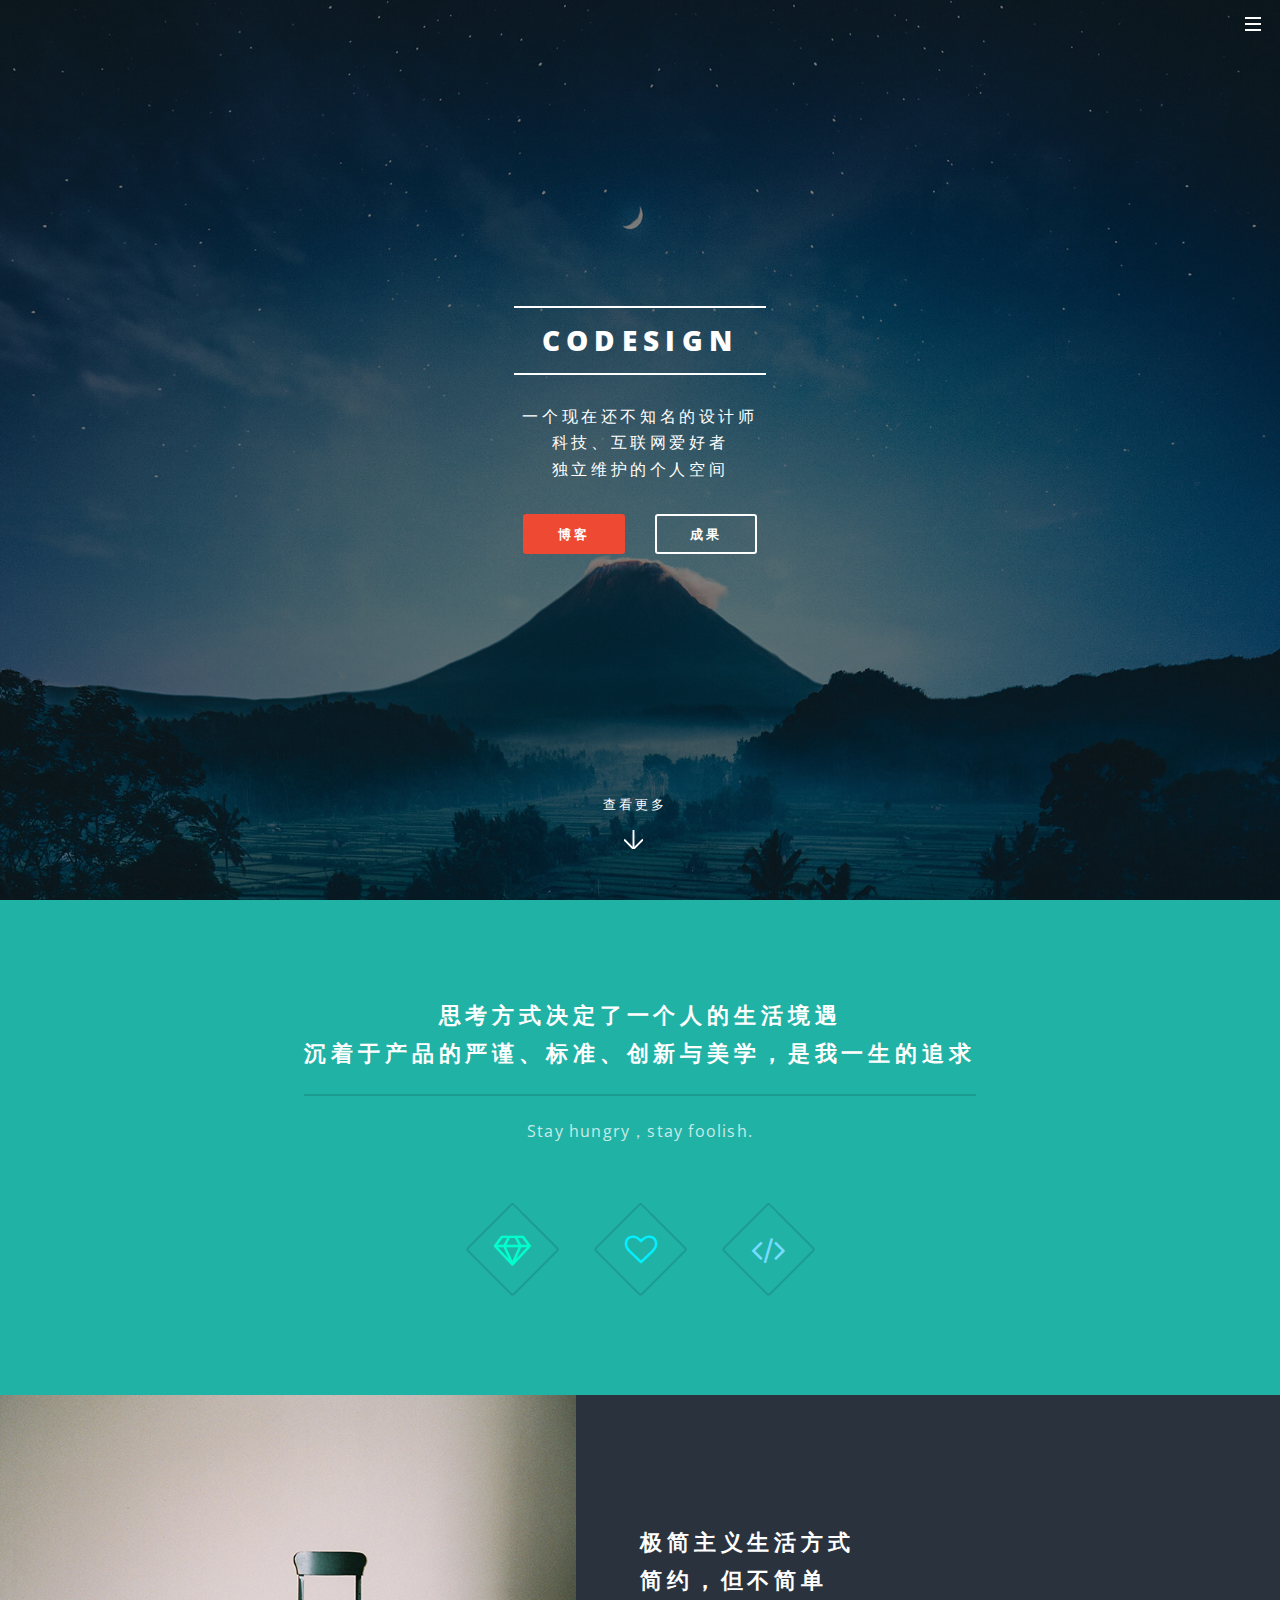
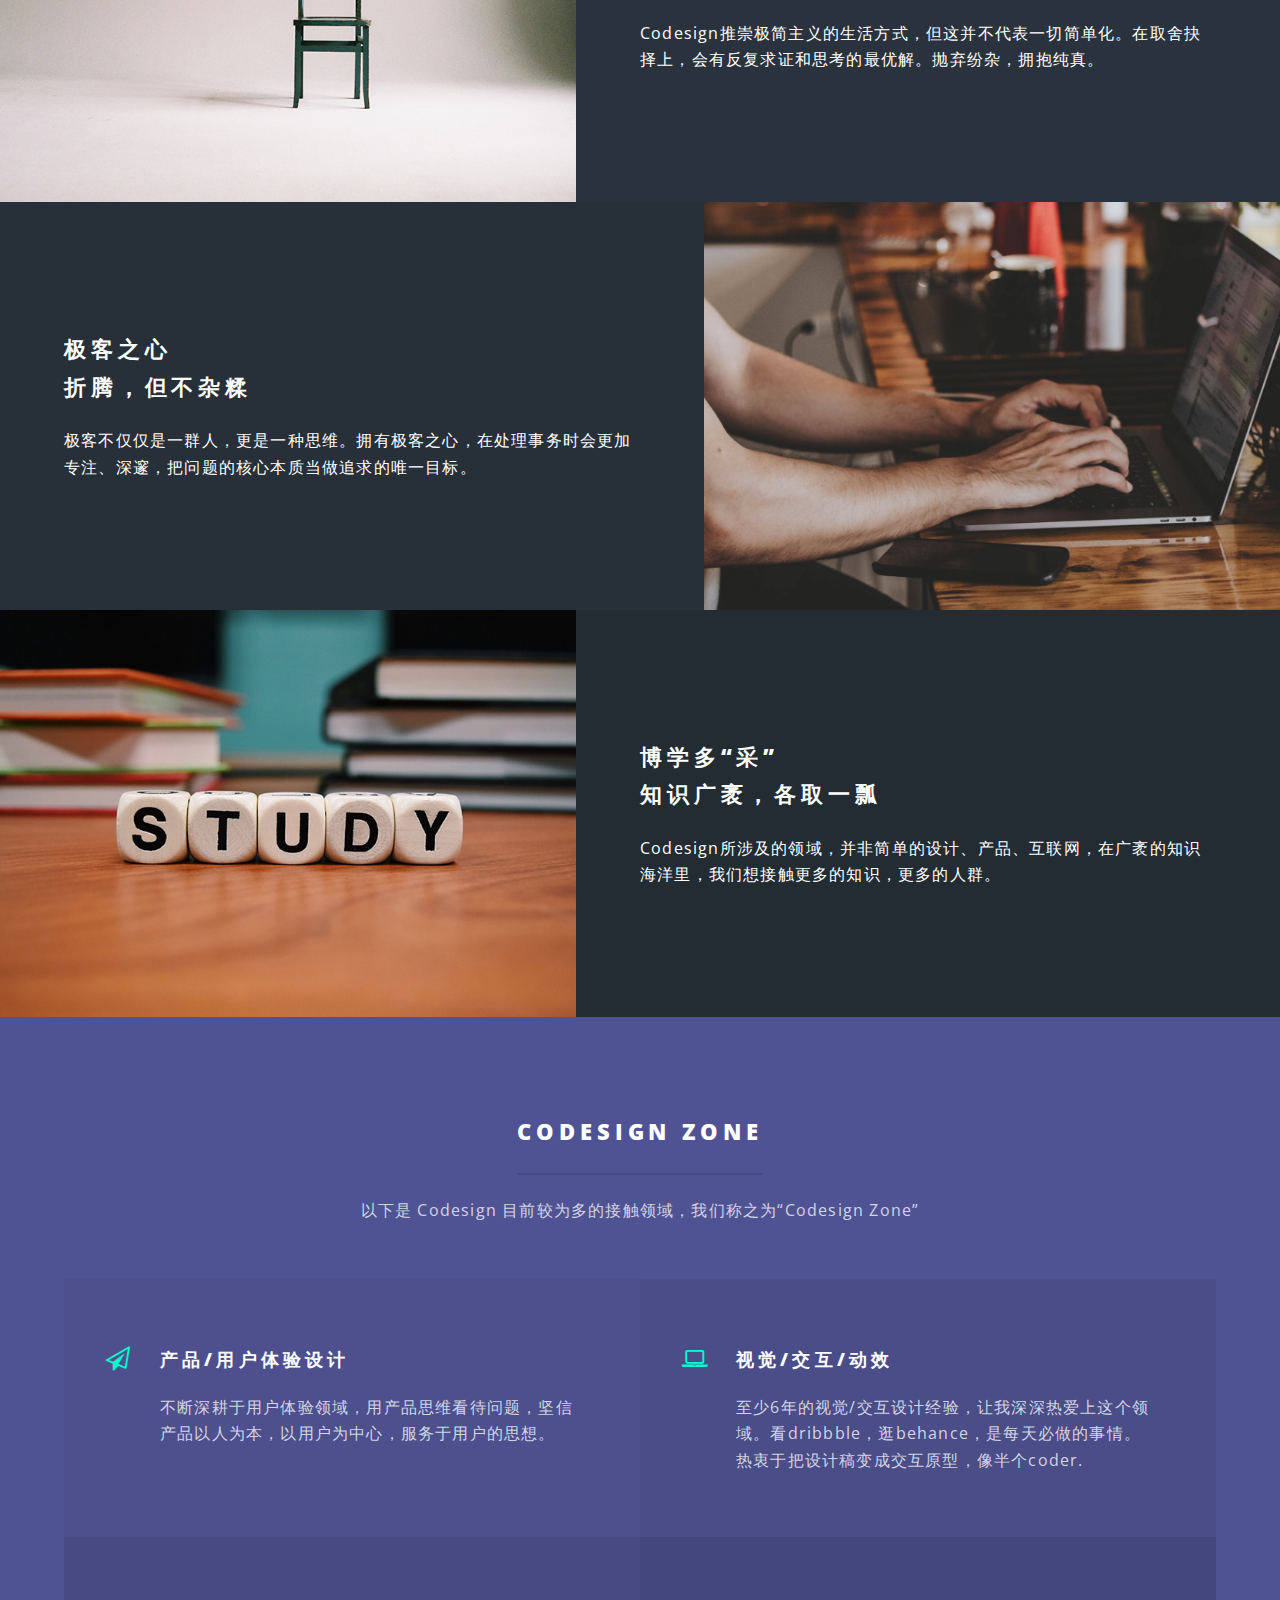
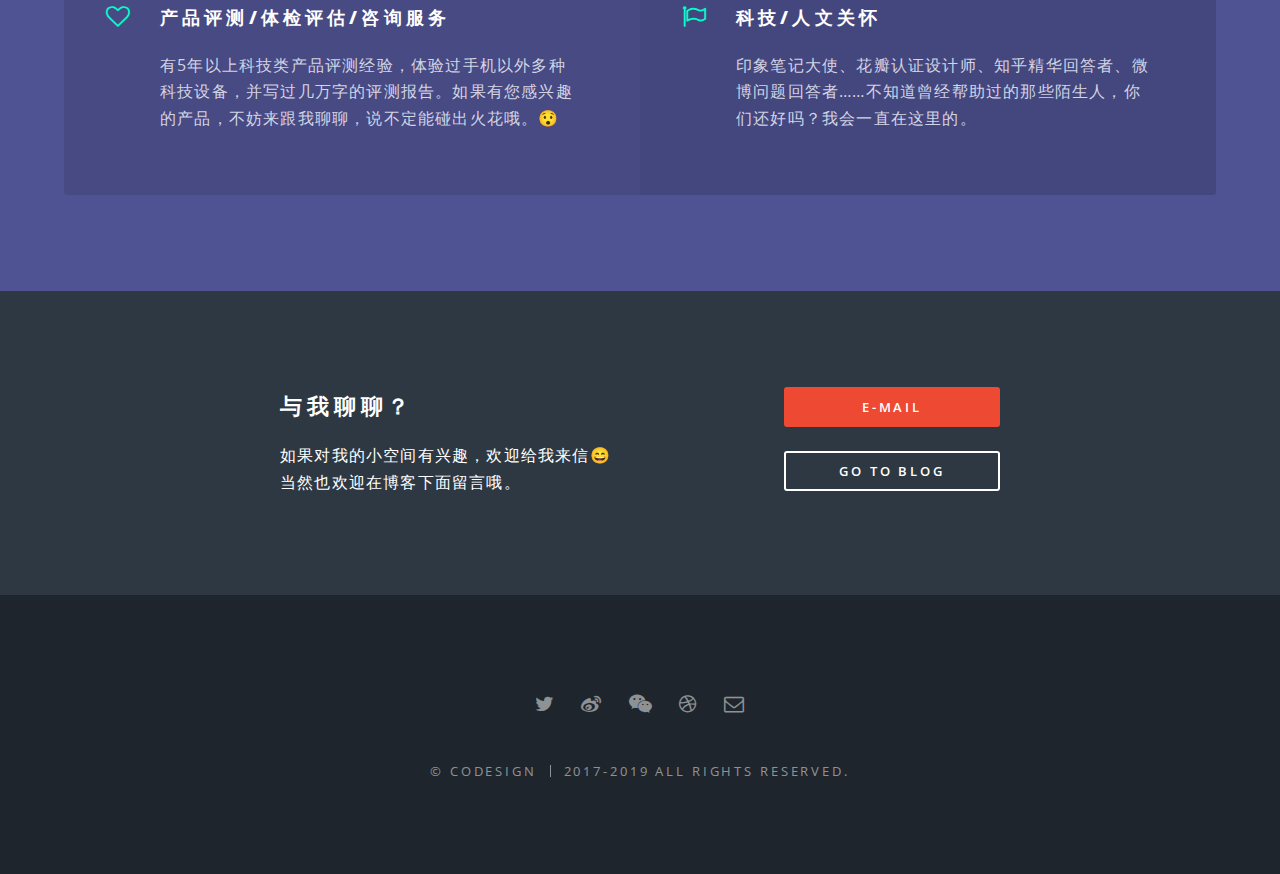
<file: index.html>
<!DOCTYPE HTML>

<html>
	<head>
		<title>Codesign Studio</title>
		<meta charset="utf-8" />
		<meta name="viewport" content="width=device-width, initial-scale=1" />
		<!--[if lte IE 8]><script src="assets/js/ie/html5shiv.js"></script><![endif]-->
		<link rel="stylesheet" href="assets/css/main.css" />
		<!--[if lte IE 8]><link rel="stylesheet" href="assets/css/ie8.css" /><![endif]-->
		<!--[if lte IE 9]><link rel="stylesheet" href="assets/css/ie9.css" /><![endif]-->
	</head>
	<body class="landing">

		<!-- Page Wrapper -->
			<div id="page-wrapper">

				<!-- Header -->
					<header id="header" class="alt">
						<h1><a href="index.html">codesign</a></h1>
						<nav id="nav">
							<ul>
								<li class="special">
									<a href="#menu" class="menuToggle"><span></span></a>
									<div id="menu">
										<ul>
											<li><a href="index.html">主页</a></li>
											<li><a href="https://blog.codesign.top">博客</a></li>
											<li><a href="#">成果</a></li>
											<li><a href="#">联系</a></li>
											<li><a href="#">Twitter</a></li>
										</ul>
									</div>
								</li>
							</ul>
						</nav>
					</header>

				<!-- Banner -->
					<section id="banner">
						<div class="inner">
							<h2>codesign</h2>
							<p>一个现在还不知名的设计师<br />
							科技、互联网爱好者<br />
							独立维护的个人空间</p>
							<ul class="actions">
								<li><a href="#" class="button special">博客</a></li>
								<li><a href="#" class="button">成果</a></li>
							</ul>
						</div>
						<a href="#one" class="more scrolly">查看更多</a>
					</section>

				<!-- One -->
					<section id="one" class="wrapper style1 special">
						<div class="inner">
							<header class="major">
								<h2>思考方式决定了一个人的生活境遇<br />
								沉着于产品的严谨、标准、创新与美学，是我一生的追求</h2>
								<p>Stay hungry，stay foolish.</p>
							</header>
							<ul class="icons major">
								<li><span class="icon fa-diamond major style1"><span class="label"></span></span></li>
								<li><span class="icon fa-heart-o major style2"><span class="label"></span></span></li>
								<li><span class="icon fa-code major style3"><span class="label"></span></span></li>
							</ul>
						</div>
					</section>

				<!-- Two -->
					<section id="two" class="wrapper alt style2">
						<section class="spotlight">
							<div class="image"><img src="images/pic01.jpg" alt="" /></div><div class="content">
								<h2>极简主义生活方式<br />
								简约，但不简单</h2>
								<p>Codesign推崇极简主义的生活方式，但这并不代表一切简单化。在取舍抉择上，会有反复求证和思考的最优解。抛弃纷杂，拥抱纯真。</p>
							</div>
						</section>
						<section class="spotlight">
							<div class="image"><img src="images/pic02.jpg" alt="" /></div><div class="content">
								<h2>极客之心<br />
								折腾，但不杂糅</h2>
								<p>极客不仅仅是一群人，更是一种思维。拥有极客之心，在处理事务时会更加专注、深邃，把问题的核心本质当做追求的唯一目标。</p>
							</div>
						</section>
						<section class="spotlight">
							<div class="image"><img src="images/pic03.jpg" alt="" /></div><div class="content">
								<h2>博学多“采”<br />
								知识广袤，各取一瓢</h2>
								<p>Codesign所涉及的领域，并非简单的设计、产品、互联网，在广袤的知识海洋里，我们想接触更多的知识，更多的人群。</p>
							</div>
						</section>
					</section>

				<!-- Three -->
					<section id="three" class="wrapper style3 special">
						<div class="inner">
							<header class="major">
								<h2>Codesign Zone</h2>
								<p>以下是 Codesign 目前较为多的接触领域，我们称之为“Codesign Zone”</p>
							</header>
							<ul class="features">
								<li class="icon fa-paper-plane-o">
									<h3>产品/用户体验设计</h3>
									<p>不断深耕于用户体验领域，用产品思维看待问题，坚信产品以人为本，以用户为中心，服务于用户的思想。</p>
								</li>
								<li class="icon fa-laptop">
									<h3>视觉/交互/动效</h3>
									<p>至少6年的视觉/交互设计经验，让我深深热爱上这个领域。看dribbble，逛behance，是每天必做的事情。热衷于把设计稿变成交互原型，像半个coder.</p>
								</li>
								<!-- <li class="icon fa-code">
									<h3>前端开发框架</h3>
									<p>正在学习中...</p>
								</li>
								<li class="icon fa-headphones">
									<h3>Python快速脚本</h3>
									<p>正在学习中...</p>
								</li> -->
								<li class="icon fa-heart-o">
									<h3>产品评测/体检评估/咨询服务</h3>
									<p>有5年以上科技类产品评测经验，体验过手机以外多种科技设备，并写过几万字的评测报告。如果有您感兴趣的产品，不妨来跟我聊聊，说不定能碰出火花哦。😯</p>
								</li>
								<li class="icon fa-flag-o">
									<h3>科技/人文关怀</h3>
									<p>印象笔记大使、花瓣认证设计师、知乎精华回答者、微博问题回答者……不知道曾经帮助过的那些陌生人，你们还好吗？我会一直在这里的。</p>
								</li>
							</ul>
						</div>
					</section>

				<!-- CTA -->
					<section id="cta" class="wrapper style4">
						<div class="inner">
							<header>
								<h2>与我聊聊？</h2>
								<p>如果对我的小空间有兴趣，欢迎给我来信😄<br/>
								当然也欢迎在博客下面留言哦。</p>
							</header>
							<ul class="actions vertical">
								<li><a href="mailto:liuz1226@163.com" class="button fit special">E-mail</a></li>
								<li><a href="https://blog.codesign.top" class="button fit">Go to blog</a></li>
							</ul>
						</div>
					</section>

				<!-- Footer -->
					<footer id="footer">
						<ul class="icons">
							<li><a href="https://twitter.com/liuz1226" class="icon fa-twitter"><span class="label">Twitter</span></a></li>
							<li><a href="#" class="icon fa-weibo"><span class="label">微博</span></a></li>
							<li><a href="#" class="icon fa-weixin"><span class="label">微信</span></a></li>
							<li><a href="#" class="icon fa-dribbble"><span class="label">Dribbble</span></a></li>
							<li><a href="mailto:liuz1226@163.com" class="icon fa-envelope-o"><span class="label">Email</span></a></li>
						</ul>
						<ul class="copyright">
							<li>&copy; CODESIGN</li><li>2017-2019 All rights reserved.</li>
						</ul>
					</footer>

			</div>

		<!-- Scripts -->
			<script src="assets/js/jquery.min.js"></script>
			<script src="assets/js/jquery.scrollex.min.js"></script>
			<script src="assets/js/jquery.scrolly.min.js"></script>
			<script src="assets/js/skel.min.js"></script>
			<script src="assets/js/util.js"></script>
			<!--[if lte IE 8]><script src="assets/js/ie/respond.min.js"></script><![endif]-->
			<script src="assets/js/main.js"></script>

	</body>
</html>
</file>
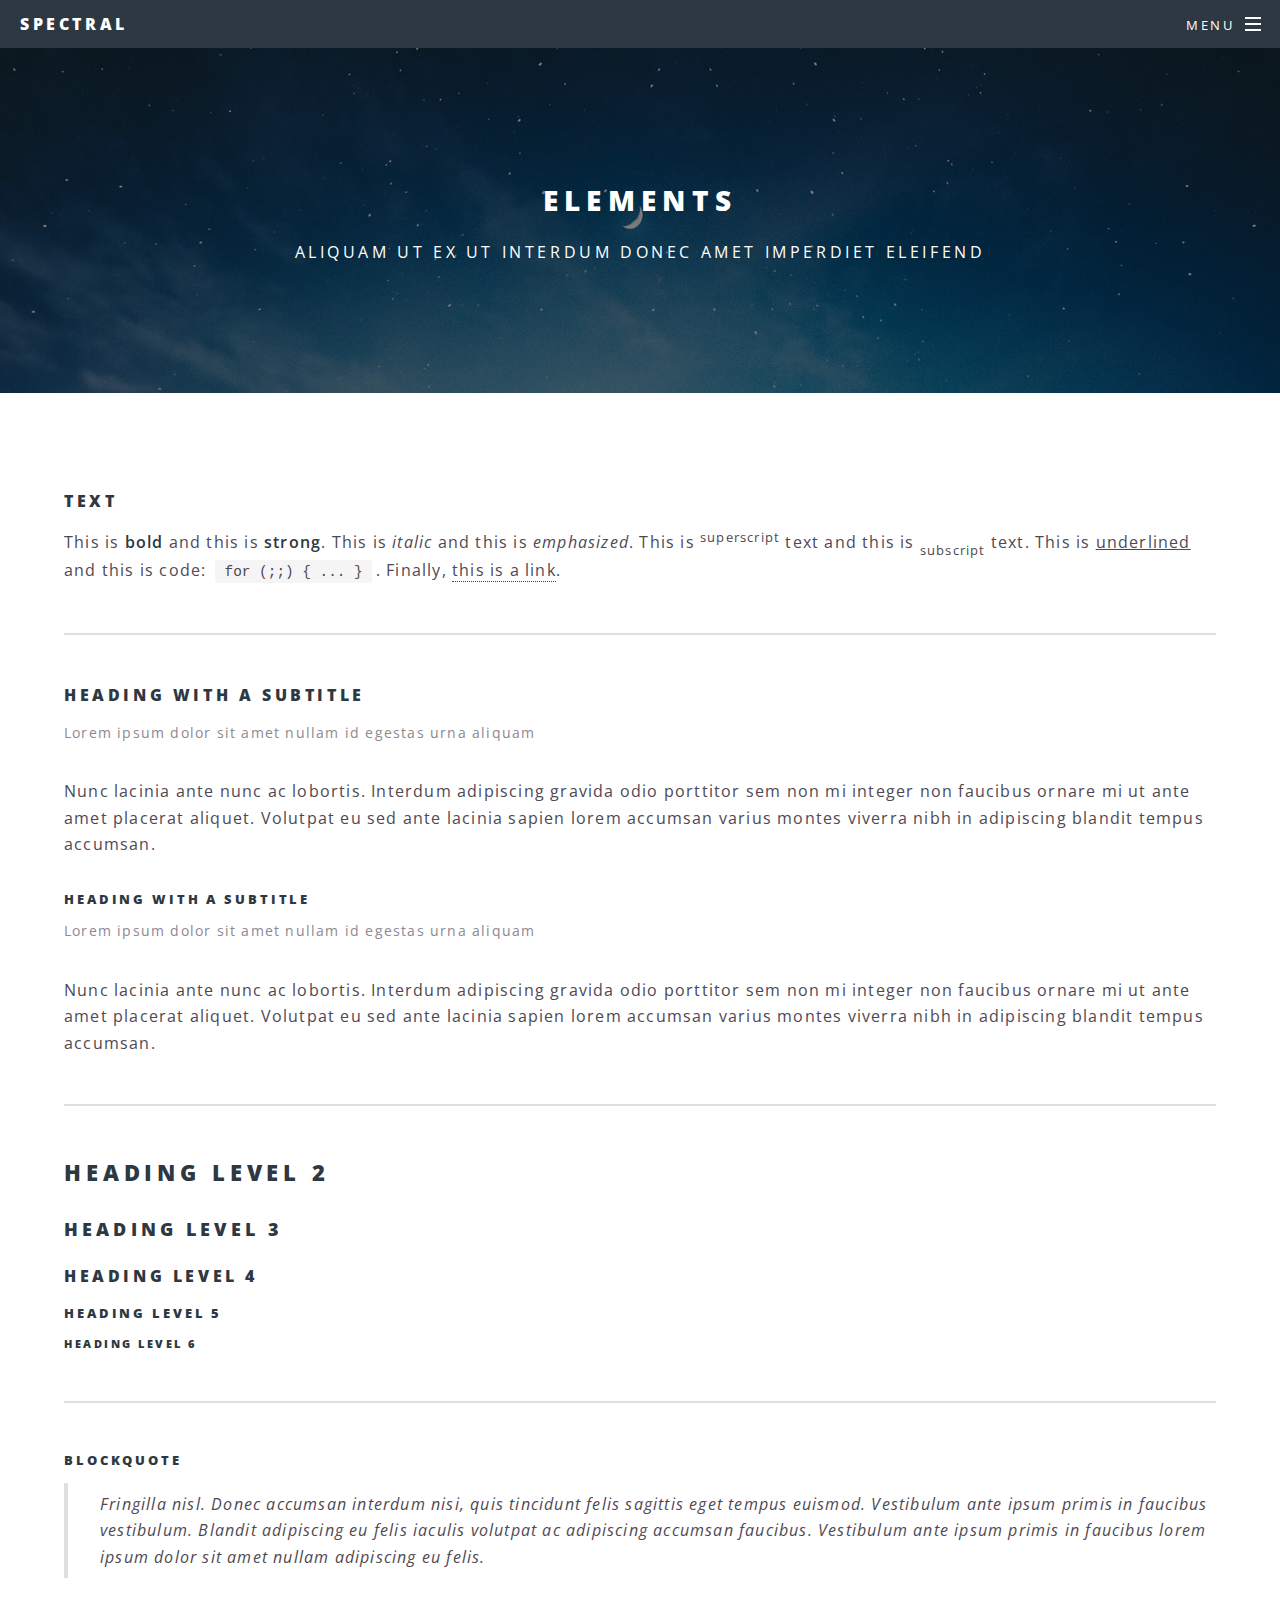
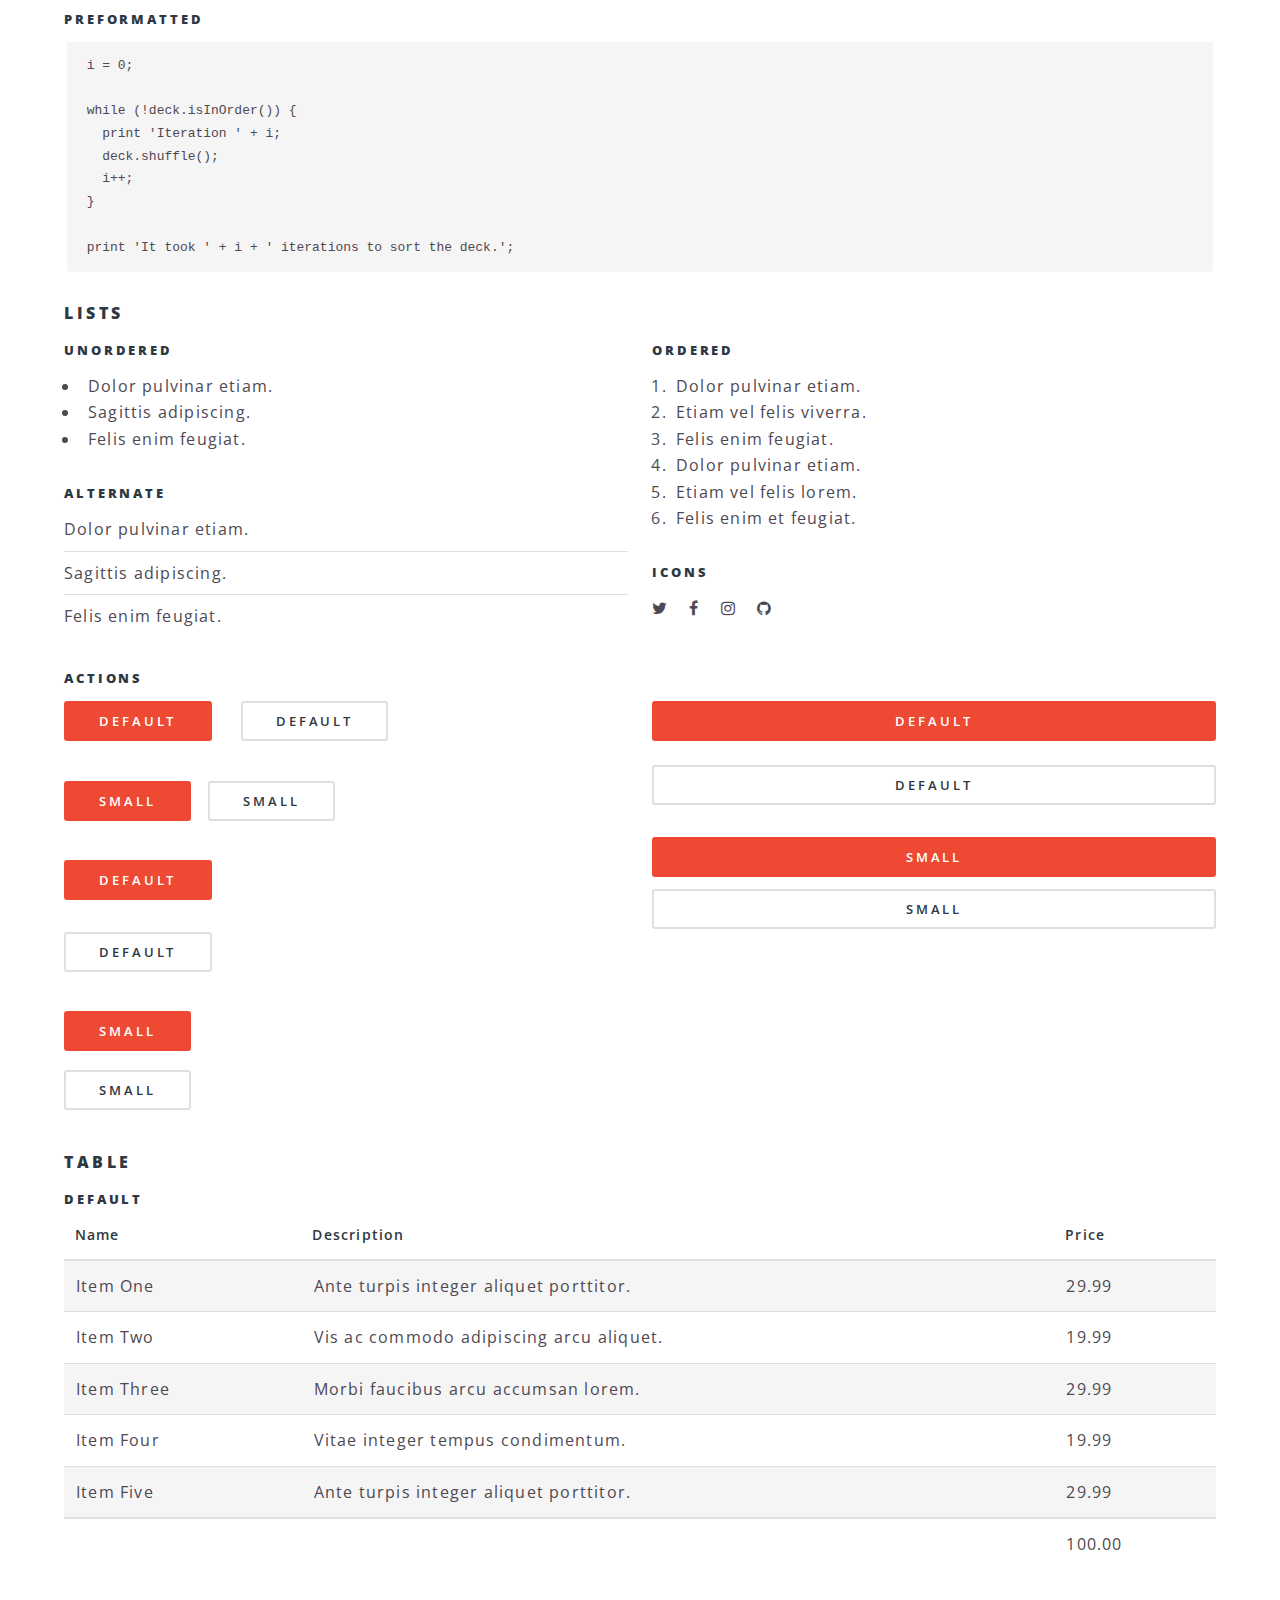
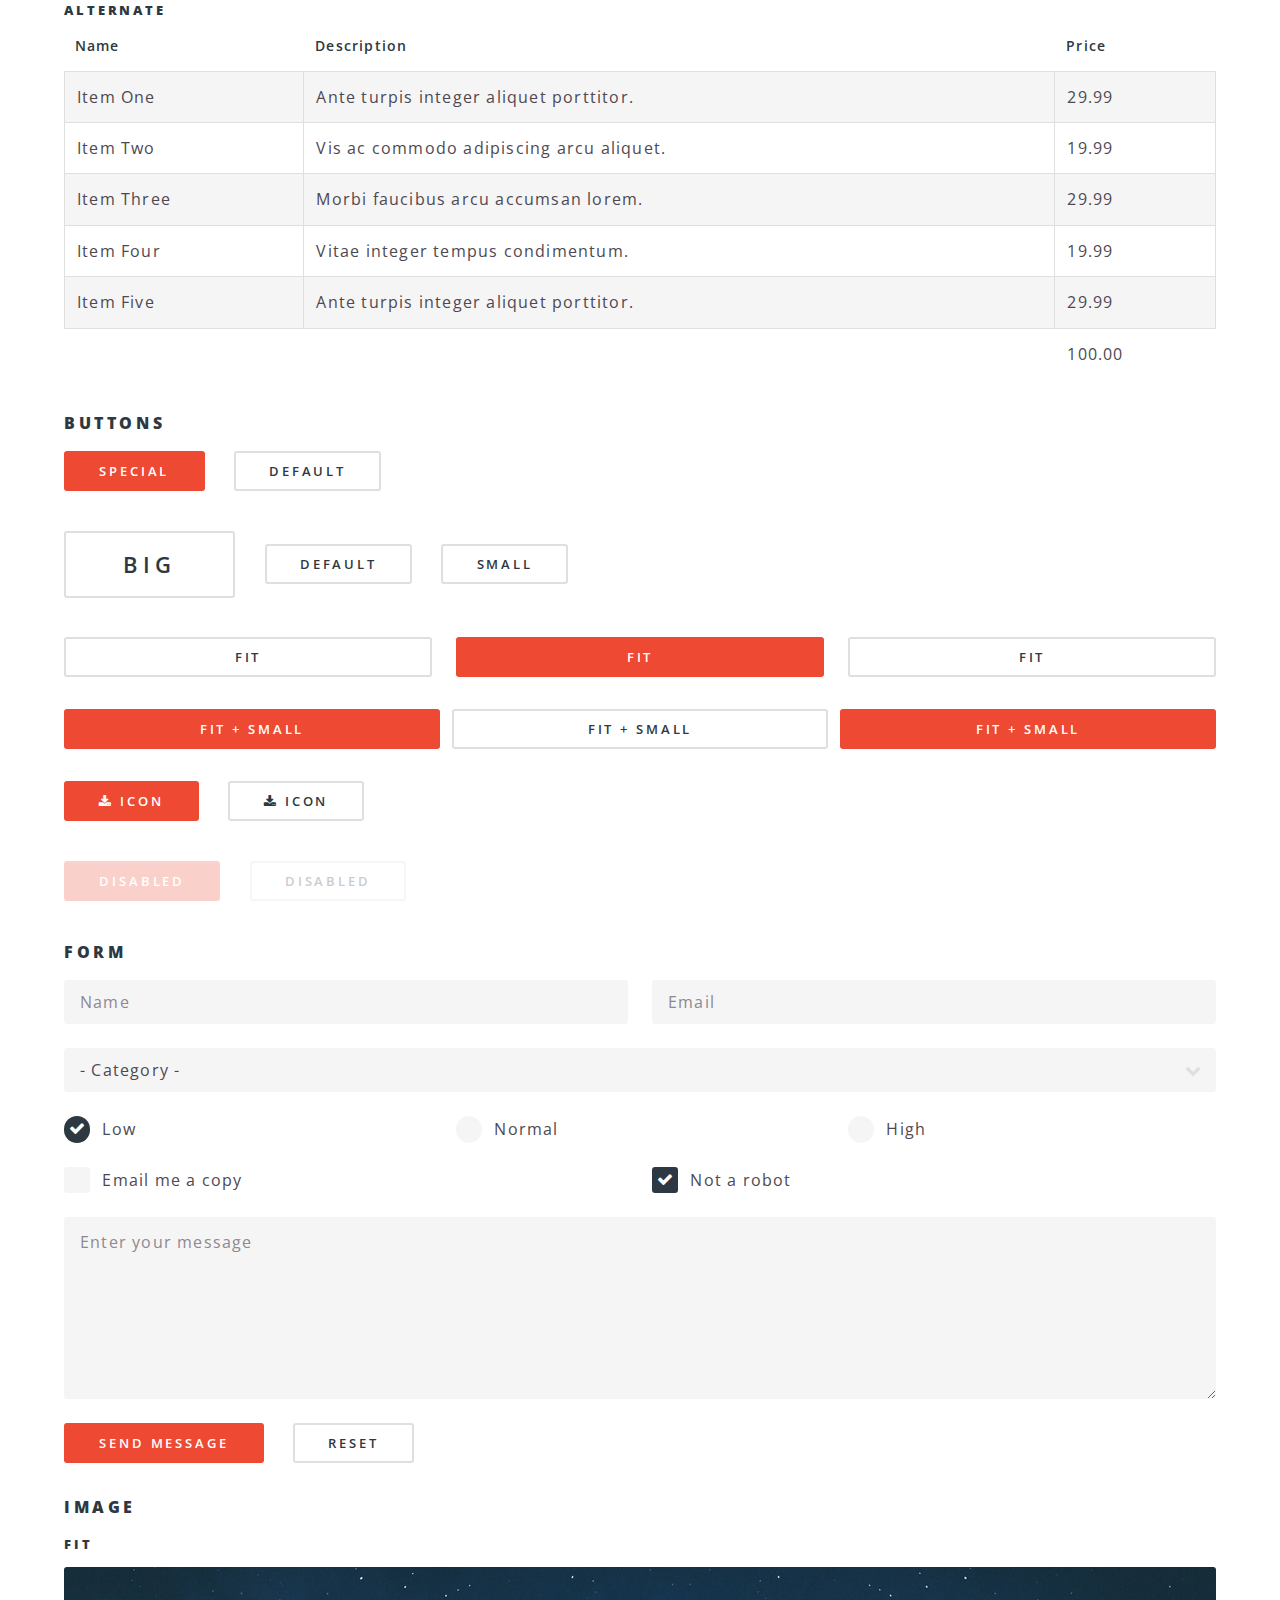
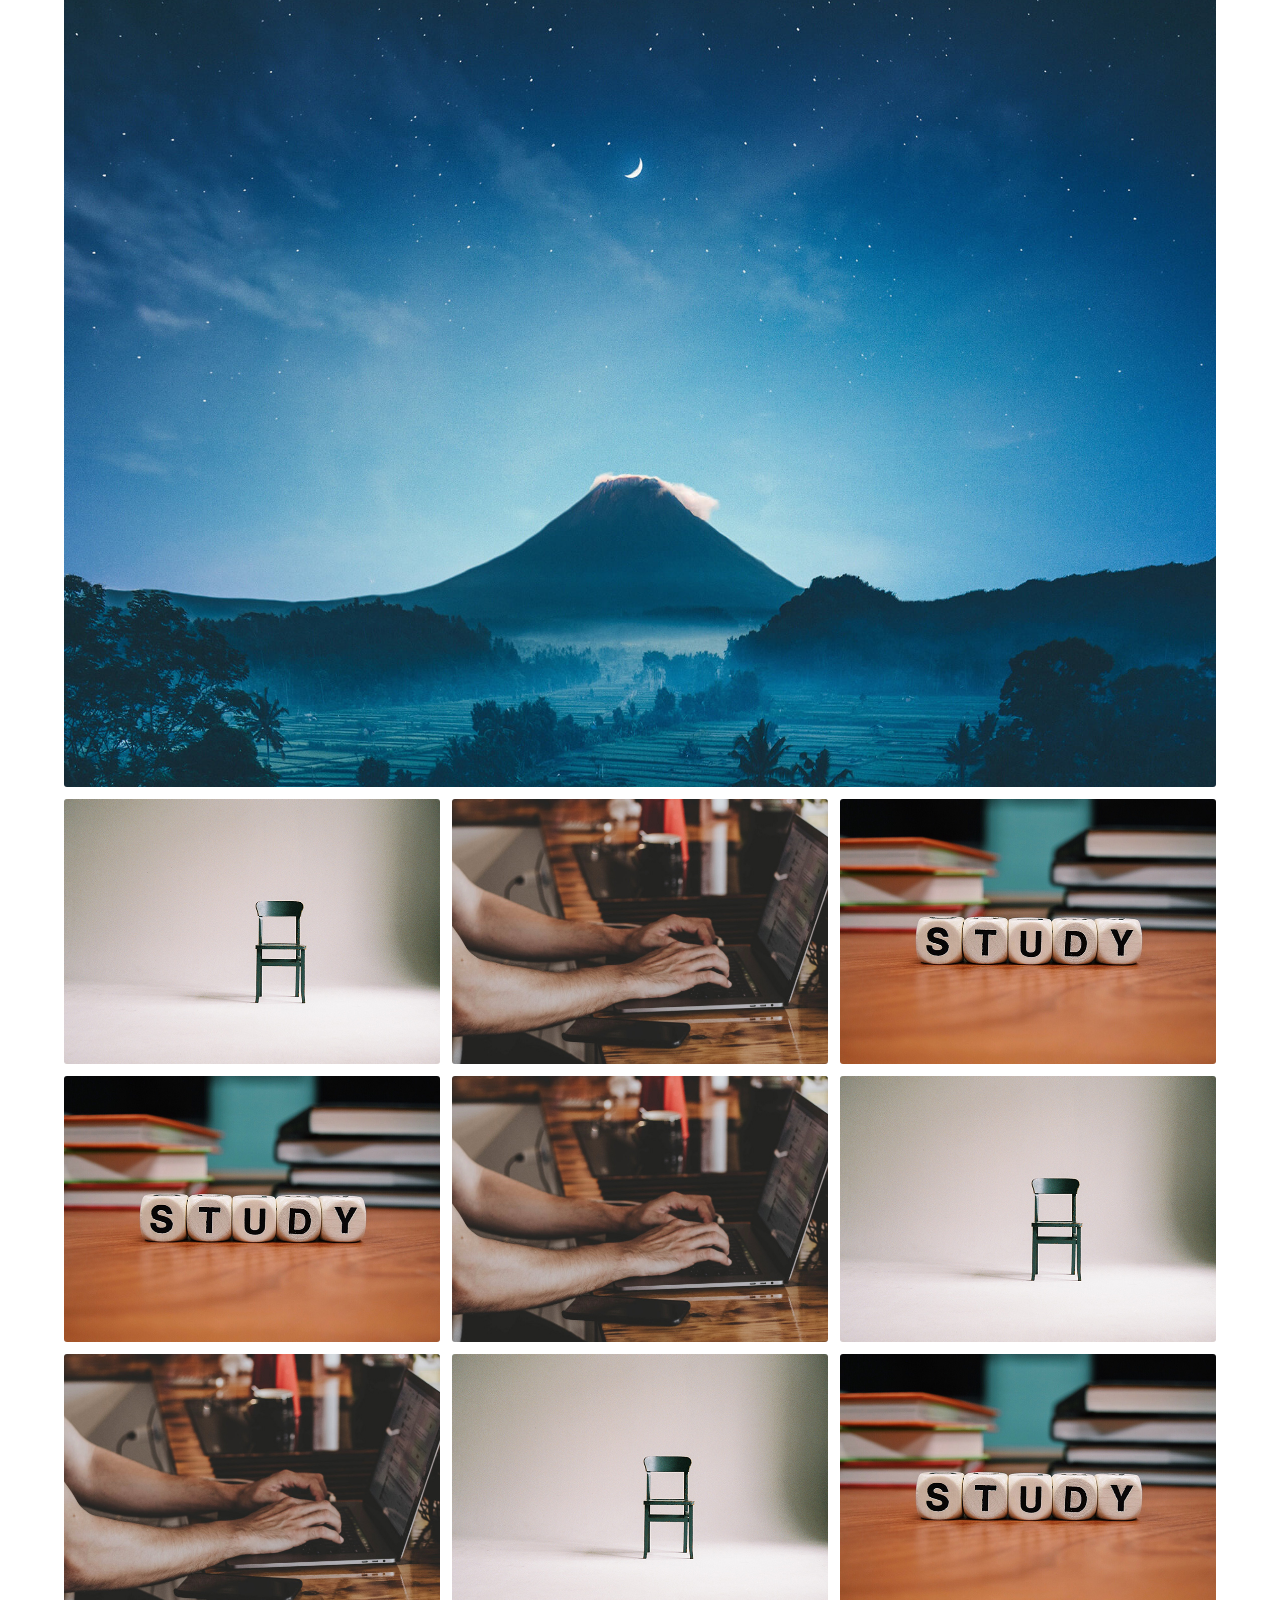
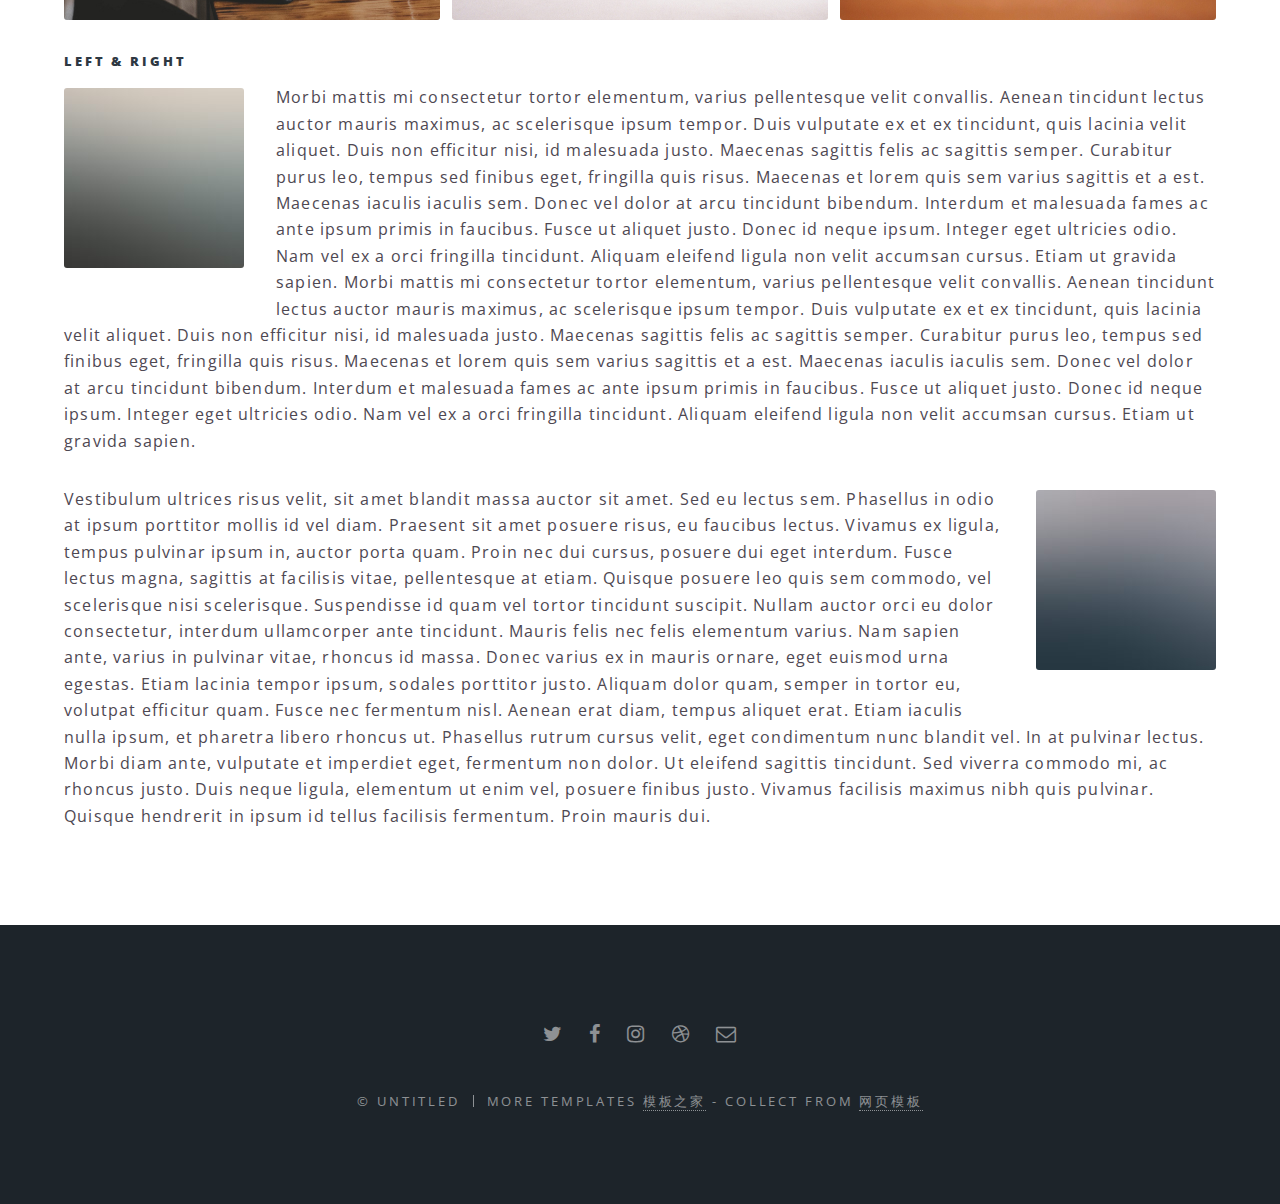
<file: elements.html>
<!DOCTYPE HTML>

<html>
	<head>
		<title>Elements - Spectral by HTML5 UP</title>
		<meta charset="utf-8" />
		<meta name="viewport" content="width=device-width, initial-scale=1" />
		<!--[if lte IE 8]><script src="assets/js/ie/html5shiv.js"></script><![endif]-->
		<link rel="stylesheet" href="assets/css/main.css" />
		<!--[if lte IE 8]><link rel="stylesheet" href="assets/css/ie8.css" /><![endif]-->
		<!--[if lte IE 9]><link rel="stylesheet" href="assets/css/ie9.css" /><![endif]-->
	</head>
	<body>

		<!-- Page Wrapper -->
			<div id="page-wrapper">

				<!-- Header -->
					<header id="header">
						<h1><a href="index.html">Spectral</a></h1>
						<nav id="nav">
							<ul>
								<li class="special">
									<a href="#menu" class="menuToggle"><span>Menu</span></a>
									<div id="menu">
										<ul>
											<li><a href="index.html">Home</a></li>
											<li><a href="generic.html">Generic</a></li>
											<li><a href="elements.html">Elements</a></li>
											<li><a href="#">Sign Up</a></li>
											<li><a href="#">Log In</a></li>
										</ul>
									</div>
								</li>
							</ul>
						</nav>
					</header>

				<!-- Main -->
					<article id="main">
						<header>
							<h2>Elements</h2>
							<p>Aliquam ut ex ut interdum donec amet imperdiet eleifend</p>
						</header>
						<section class="wrapper style5">
							<div class="inner">

								<section>
									<h4>Text</h4>
									<p>This is <b>bold</b> and this is <strong>strong</strong>. This is <i>italic</i> and this is <em>emphasized</em>.
									This is <sup>superscript</sup> text and this is <sub>subscript</sub> text.
									This is <u>underlined</u> and this is code: <code>for (;;) { ... }</code>. Finally, <a href="#">this is a link</a>.</p>
									<hr />
									<header>
										<h4>Heading with a Subtitle</h4>
										<p>Lorem ipsum dolor sit amet nullam id egestas urna aliquam</p>
									</header>
									<p>Nunc lacinia ante nunc ac lobortis. Interdum adipiscing gravida odio porttitor sem non mi integer non faucibus ornare mi ut ante amet placerat aliquet. Volutpat eu sed ante lacinia sapien lorem accumsan varius montes viverra nibh in adipiscing blandit tempus accumsan.</p>
									<header>
										<h5>Heading with a Subtitle</h5>
										<p>Lorem ipsum dolor sit amet nullam id egestas urna aliquam</p>
									</header>
									<p>Nunc lacinia ante nunc ac lobortis. Interdum adipiscing gravida odio porttitor sem non mi integer non faucibus ornare mi ut ante amet placerat aliquet. Volutpat eu sed ante lacinia sapien lorem accumsan varius montes viverra nibh in adipiscing blandit tempus accumsan.</p>
									<hr />
									<h2>Heading Level 2</h2>
									<h3>Heading Level 3</h3>
									<h4>Heading Level 4</h4>
									<h5>Heading Level 5</h5>
									<h6>Heading Level 6</h6>
									<hr />
									<h5>Blockquote</h5>
									<blockquote>Fringilla nisl. Donec accumsan interdum nisi, quis tincidunt felis sagittis eget tempus euismod. Vestibulum ante ipsum primis in faucibus vestibulum. Blandit adipiscing eu felis iaculis volutpat ac adipiscing accumsan faucibus. Vestibulum ante ipsum primis in faucibus lorem ipsum dolor sit amet nullam adipiscing eu felis.</blockquote>
									<h5>Preformatted</h5>
									<pre><code>i = 0;

while (!deck.isInOrder()) {
  print 'Iteration ' + i;
  deck.shuffle();
  i++;
}

print 'It took ' + i + ' iterations to sort the deck.';</code></pre>
								</section>

								<section>
									<h4>Lists</h4>
									<div class="row">
										<div class="6u 12u$(medium)">
											<h5>Unordered</h5>
											<ul>
												<li>Dolor pulvinar etiam.</li>
												<li>Sagittis adipiscing.</li>
												<li>Felis enim feugiat.</li>
											</ul>
											<h5>Alternate</h5>
											<ul class="alt">
												<li>Dolor pulvinar etiam.</li>
												<li>Sagittis adipiscing.</li>
												<li>Felis enim feugiat.</li>
											</ul>
										</div>
										<div class="6u$ 12u$(medium)">
											<h5>Ordered</h5>
											<ol>
												<li>Dolor pulvinar etiam.</li>
												<li>Etiam vel felis viverra.</li>
												<li>Felis enim feugiat.</li>
												<li>Dolor pulvinar etiam.</li>
												<li>Etiam vel felis lorem.</li>
												<li>Felis enim et feugiat.</li>
											</ol>
											<h5>Icons</h5>
											<ul class="icons">
												<li><a href="#" class="icon fa-twitter"><span class="label">Twitter</span></a></li>
												<li><a href="#" class="icon fa-facebook"><span class="label">Facebook</span></a></li>
												<li><a href="#" class="icon fa-instagram"><span class="label">Instagram</span></a></li>
												<li><a href="#" class="icon fa-github"><span class="label">Github</span></a></li>
											</ul>
										</div>
									</div>
									<h5>Actions</h5>
									<div class="row">
										<div class="6u 12u$(medium)">
											<ul class="actions">
												<li><a href="#" class="button special">Default</a></li>
												<li><a href="#" class="button">Default</a></li>
											</ul>
											<ul class="actions small">
												<li><a href="#" class="button special small">Small</a></li>
												<li><a href="#" class="button small">Small</a></li>
											</ul>
											<ul class="actions vertical">
												<li><a href="#" class="button special">Default</a></li>
												<li><a href="#" class="button">Default</a></li>
											</ul>
											<ul class="actions vertical small">
												<li><a href="#" class="button special small">Small</a></li>
												<li><a href="#" class="button small">Small</a></li>
											</ul>
										</div>
										<div class="6u 12u$(medium)">
											<ul class="actions vertical">
												<li><a href="#" class="button special fit">Default</a></li>
												<li><a href="#" class="button fit">Default</a></li>
											</ul>
											<ul class="actions vertical small">
												<li><a href="#" class="button special small fit">Small</a></li>
												<li><a href="#" class="button small fit">Small</a></li>
											</ul>
										</div>
									</div>
								</section>

								<section>
									<h4>Table</h4>
									<h5>Default</h5>
									<div class="table-wrapper">
										<table>
											<thead>
												<tr>
													<th>Name</th>
													<th>Description</th>
													<th>Price</th>
												</tr>
											</thead>
											<tbody>
												<tr>
													<td>Item One</td>
													<td>Ante turpis integer aliquet porttitor.</td>
													<td>29.99</td>
												</tr>
												<tr>
													<td>Item Two</td>
													<td>Vis ac commodo adipiscing arcu aliquet.</td>
													<td>19.99</td>
												</tr>
												<tr>
													<td>Item Three</td>
													<td> Morbi faucibus arcu accumsan lorem.</td>
													<td>29.99</td>
												</tr>
												<tr>
													<td>Item Four</td>
													<td>Vitae integer tempus condimentum.</td>
													<td>19.99</td>
												</tr>
												<tr>
													<td>Item Five</td>
													<td>Ante turpis integer aliquet porttitor.</td>
													<td>29.99</td>
												</tr>
											</tbody>
											<tfoot>
												<tr>
													<td colspan="2"></td>
													<td>100.00</td>
												</tr>
											</tfoot>
										</table>
									</div>

									<h5>Alternate</h5>
									<div class="table-wrapper">
										<table class="alt">
											<thead>
												<tr>
													<th>Name</th>
													<th>Description</th>
													<th>Price</th>
												</tr>
											</thead>
											<tbody>
												<tr>
													<td>Item One</td>
													<td>Ante turpis integer aliquet porttitor.</td>
													<td>29.99</td>
												</tr>
												<tr>
													<td>Item Two</td>
													<td>Vis ac commodo adipiscing arcu aliquet.</td>
													<td>19.99</td>
												</tr>
												<tr>
													<td>Item Three</td>
													<td> Morbi faucibus arcu accumsan lorem.</td>
													<td>29.99</td>
												</tr>
												<tr>
													<td>Item Four</td>
													<td>Vitae integer tempus condimentum.</td>
													<td>19.99</td>
												</tr>
												<tr>
													<td>Item Five</td>
													<td>Ante turpis integer aliquet porttitor.</td>
													<td>29.99</td>
												</tr>
											</tbody>
											<tfoot>
												<tr>
													<td colspan="2"></td>
													<td>100.00</td>
												</tr>
											</tfoot>
										</table>
									</div>
								</section>

								<section>
									<h4>Buttons</h4>
									<ul class="actions">
										<li><a href="#" class="button special">Special</a></li>
										<li><a href="#" class="button">Default</a></li>
									</ul>
									<ul class="actions">
										<li><a href="#" class="button big">Big</a></li>
										<li><a href="#" class="button">Default</a></li>
										<li><a href="#" class="button small">Small</a></li>
									</ul>
									<ul class="actions fit">
										<li><a href="#" class="button fit">Fit</a></li>
										<li><a href="#" class="button special fit">Fit</a></li>
										<li><a href="#" class="button fit">Fit</a></li>
									</ul>
									<ul class="actions fit small">
										<li><a href="#" class="button special fit small">Fit + Small</a></li>
										<li><a href="#" class="button fit small">Fit + Small</a></li>
										<li><a href="#" class="button special fit small">Fit + Small</a></li>
									</ul>
									<ul class="actions">
										<li><a href="#" class="button special icon fa-download">Icon</a></li>
										<li><a href="#" class="button icon fa-download">Icon</a></li>
									</ul>
									<ul class="actions">
										<li><span class="button special disabled">Disabled</span></li>
										<li><span class="button disabled">Disabled</span></li>
									</ul>
								</section>

								<section>
									<h4>Form</h4>
									<form method="post" action="#">
										<div class="row uniform">
											<div class="6u 12u$(xsmall)">
												<input type="text" name="demo-name" id="demo-name" value="" placeholder="Name" />
											</div>
											<div class="6u$ 12u$(xsmall)">
												<input type="email" name="demo-email" id="demo-email" value="" placeholder="Email" />
											</div>
											<div class="12u$">
												<div class="select-wrapper">
													<select name="demo-category" id="demo-category">
														<option value="">- Category -</option>
														<option value="1">Manufacturing</option>
														<option value="1">Shipping</option>
														<option value="1">Administration</option>
														<option value="1">Human Resources</option>
													</select>
												</div>
											</div>
											<div class="4u 12u$(small)">
												<input type="radio" id="demo-priority-low" name="demo-priority" checked>
												<label for="demo-priority-low">Low</label>
											</div>
											<div class="4u 12u$(small)">
												<input type="radio" id="demo-priority-normal" name="demo-priority">
												<label for="demo-priority-normal">Normal</label>
											</div>
											<div class="4u$ 12u$(small)">
												<input type="radio" id="demo-priority-high" name="demo-priority">
												<label for="demo-priority-high">High</label>
											</div>
											<div class="6u 12u$(small)">
												<input type="checkbox" id="demo-copy" name="demo-copy">
												<label for="demo-copy">Email me a copy</label>
											</div>
											<div class="6u$ 12u$(small)">
												<input type="checkbox" id="demo-human" name="demo-human" checked>
												<label for="demo-human">Not a robot</label>
											</div>
											<div class="12u$">
												<textarea name="demo-message" id="demo-message" placeholder="Enter your message" rows="6"></textarea>
											</div>
											<div class="12u$">
												<ul class="actions">
													<li><input type="submit" value="Send Message" class="special" /></li>
													<li><input type="reset" value="Reset" /></li>
												</ul>
											</div>
										</div>
									</form>
								</section>

								<section>
									<h4>Image</h4>
									<h5>Fit</h5>
									<div class="box alt">
										<div class="row uniform 50%">
											<div class="12u"><span class="image fit"><img src="images/banner.jpg" alt="" /></span></div>
											<div class="4u"><span class="image fit"><img src="images/pic01.jpg" alt="" /></span></div>
											<div class="4u"><span class="image fit"><img src="images/pic02.jpg" alt="" /></span></div>
											<div class="4u"><span class="image fit"><img src="images/pic03.jpg" alt="" /></span></div>
											<div class="4u"><span class="image fit"><img src="images/pic03.jpg" alt="" /></span></div>
											<div class="4u"><span class="image fit"><img src="images/pic02.jpg" alt="" /></span></div>
											<div class="4u"><span class="image fit"><img src="images/pic01.jpg" alt="" /></span></div>
											<div class="4u"><span class="image fit"><img src="images/pic02.jpg" alt="" /></span></div>
											<div class="4u"><span class="image fit"><img src="images/pic01.jpg" alt="" /></span></div>
											<div class="4u"><span class="image fit"><img src="images/pic03.jpg" alt="" /></span></div>
										</div>
									</div>
									<h5>Left &amp; Right</h5>
									<p><span class="image left"><img src="images/pic04.jpg" alt="" /></span>Morbi mattis mi consectetur tortor elementum, varius pellentesque velit convallis. Aenean tincidunt lectus auctor mauris maximus, ac scelerisque ipsum tempor. Duis vulputate ex et ex tincidunt, quis lacinia velit aliquet. Duis non efficitur nisi, id malesuada justo. Maecenas sagittis felis ac sagittis semper. Curabitur purus leo, tempus sed finibus eget, fringilla quis risus. Maecenas et lorem quis sem varius sagittis et a est. Maecenas iaculis iaculis sem. Donec vel dolor at arcu tincidunt bibendum. Interdum et malesuada fames ac ante ipsum primis in faucibus. Fusce ut aliquet justo. Donec id neque ipsum. Integer eget ultricies odio. Nam vel ex a orci fringilla tincidunt. Aliquam eleifend ligula non velit accumsan cursus. Etiam ut gravida sapien. Morbi mattis mi consectetur tortor elementum, varius pellentesque velit convallis. Aenean tincidunt lectus auctor mauris maximus, ac scelerisque ipsum tempor. Duis vulputate ex et ex tincidunt, quis lacinia velit aliquet. Duis non efficitur nisi, id malesuada justo. Maecenas sagittis felis ac sagittis semper. Curabitur purus leo, tempus sed finibus eget, fringilla quis risus. Maecenas et lorem quis sem varius sagittis et a est. Maecenas iaculis iaculis sem. Donec vel dolor at arcu tincidunt bibendum. Interdum et malesuada fames ac ante ipsum primis in faucibus. Fusce ut aliquet justo. Donec id neque ipsum. Integer eget ultricies odio. Nam vel ex a orci fringilla tincidunt. Aliquam eleifend ligula non velit accumsan cursus. Etiam ut gravida sapien.</p>
									<p><span class="image right"><img src="images/pic05.jpg" alt="" /></span>Vestibulum ultrices risus velit, sit amet blandit massa auctor sit amet. Sed eu lectus sem. Phasellus in odio at ipsum porttitor mollis id vel diam. Praesent sit amet posuere risus, eu faucibus lectus. Vivamus ex ligula, tempus pulvinar ipsum in, auctor porta quam. Proin nec dui cursus, posuere dui eget interdum. Fusce lectus magna, sagittis at facilisis vitae, pellentesque at etiam. Quisque posuere leo quis sem commodo, vel scelerisque nisi scelerisque. Suspendisse id quam vel tortor tincidunt suscipit. Nullam auctor orci eu dolor consectetur, interdum ullamcorper ante tincidunt. Mauris felis nec felis elementum varius. Nam sapien ante, varius in pulvinar vitae, rhoncus id massa. Donec varius ex in mauris ornare, eget euismod urna egestas. Etiam lacinia tempor ipsum, sodales porttitor justo. Aliquam dolor quam, semper in tortor eu, volutpat efficitur quam. Fusce nec fermentum nisl. Aenean erat diam, tempus aliquet erat. Etiam iaculis nulla ipsum, et pharetra libero rhoncus ut. Phasellus rutrum cursus velit, eget condimentum nunc blandit vel. In at pulvinar lectus. Morbi diam ante, vulputate et imperdiet eget, fermentum non dolor. Ut eleifend sagittis tincidunt. Sed viverra commodo mi, ac rhoncus justo. Duis neque ligula, elementum ut enim vel, posuere finibus justo. Vivamus facilisis maximus nibh quis pulvinar. Quisque hendrerit in ipsum id tellus facilisis fermentum. Proin mauris dui.</p>
								</section>

							</div>
						</section>
					</article>

				<!-- Footer -->
					<footer id="footer">
						<ul class="icons">
							<li><a href="#" class="icon fa-twitter"><span class="label">Twitter</span></a></li>
							<li><a href="#" class="icon fa-facebook"><span class="label">Facebook</span></a></li>
							<li><a href="#" class="icon fa-instagram"><span class="label">Instagram</span></a></li>
							<li><a href="#" class="icon fa-dribbble"><span class="label">Dribbble</span></a></li>
							<li><a href="#" class="icon fa-envelope-o"><span class="label">Email</span></a></li>
						</ul>
						<ul class="copyright">
							<li>&copy; Untitled</li><li>More Templates <a href="http://www.cssmoban.com/" target="_blank" title="模板之家">模板之家</a> - Collect from <a href="http://www.cssmoban.com/" title="网页模板" target="_blank">网页模板</a></li>
						</ul>
					</footer>

			</div>

		<!-- Scripts -->
			<script src="assets/js/jquery.min.js"></script>
			<script src="assets/js/jquery.scrollex.min.js"></script>
			<script src="assets/js/jquery.scrolly.min.js"></script>
			<script src="assets/js/skel.min.js"></script>
			<script src="assets/js/util.js"></script>
			<!--[if lte IE 8]><script src="assets/js/ie/respond.min.js"></script><![endif]-->
			<script src="assets/js/main.js"></script>

	</body>
</html>
</file>
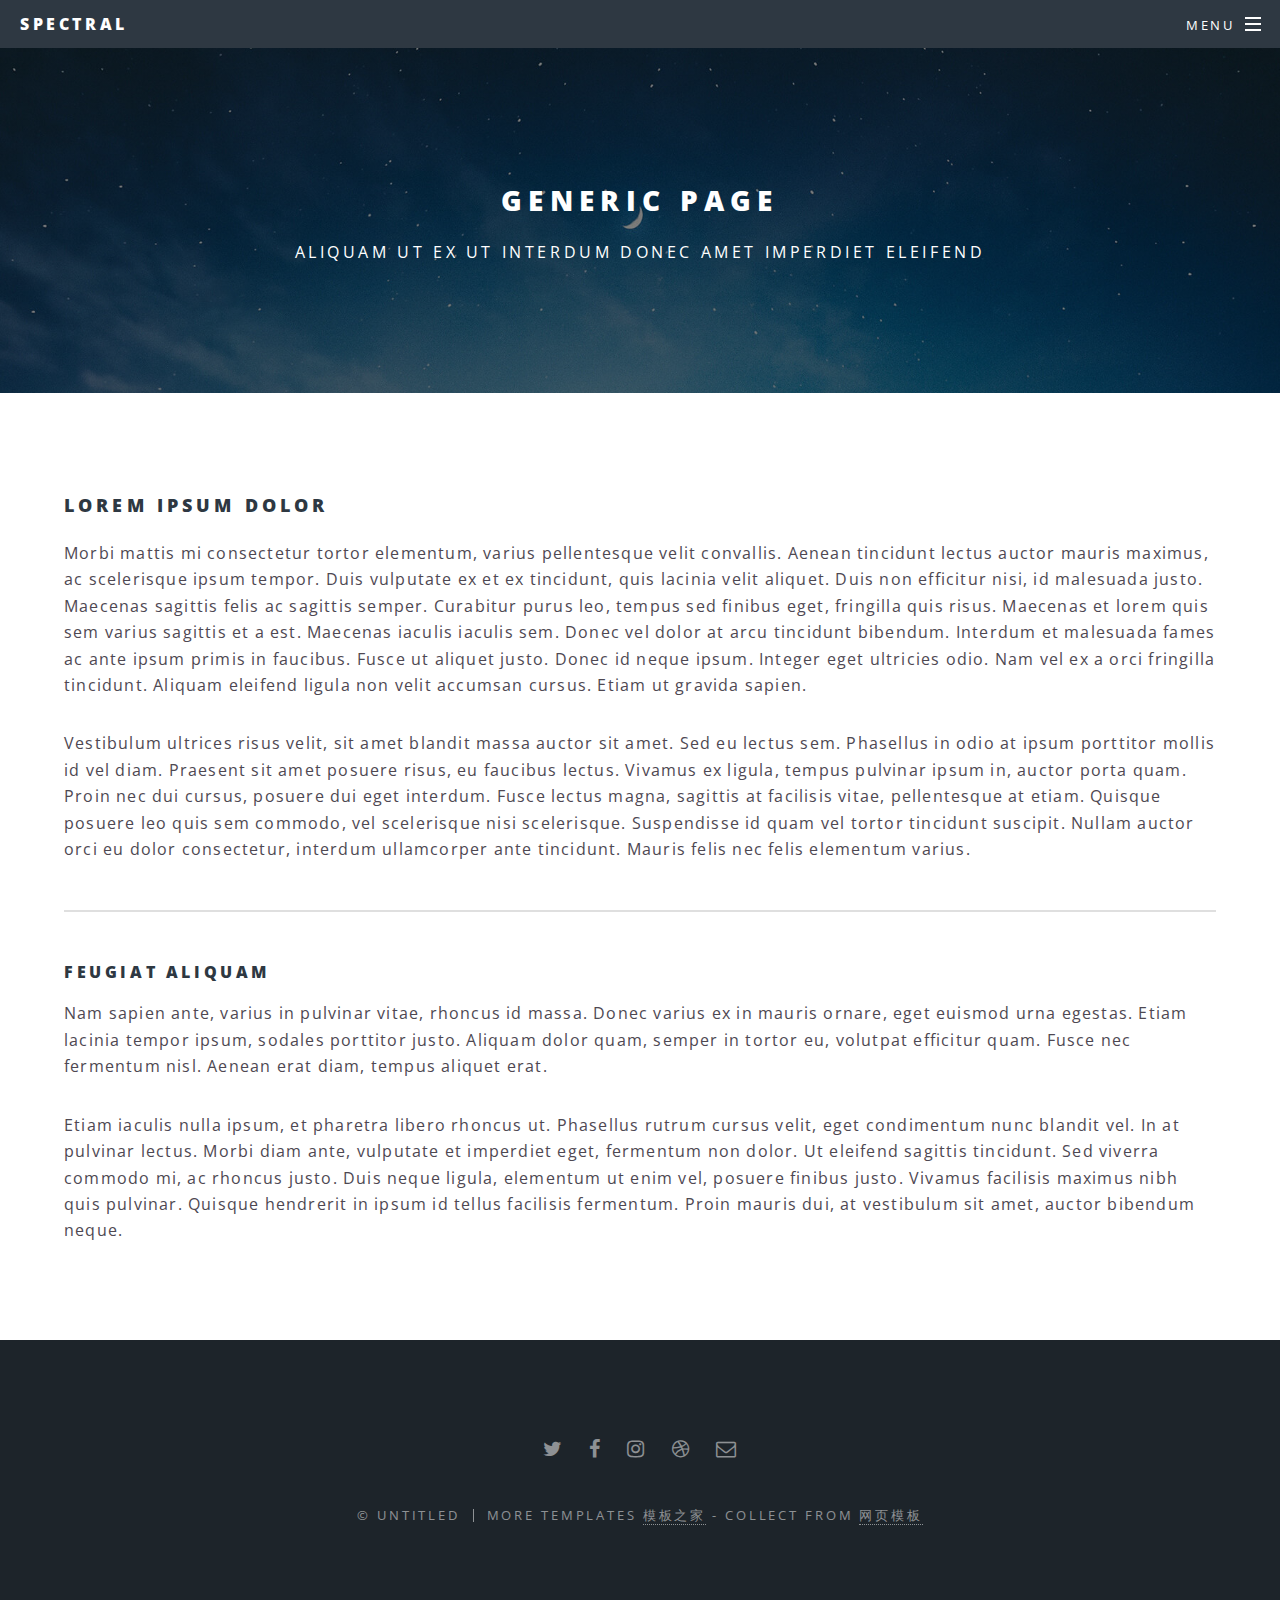
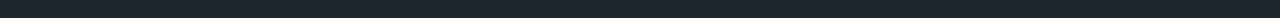
<file: generic.html>
<!DOCTYPE HTML>

<html>
	<head>
		<title>Generic - Spectral by HTML5 UP</title>
		<meta charset="utf-8" />
		<meta name="viewport" content="width=device-width, initial-scale=1" />
		<!--[if lte IE 8]><script src="assets/js/ie/html5shiv.js"></script><![endif]-->
		<link rel="stylesheet" href="assets/css/main.css" />
		<!--[if lte IE 8]><link rel="stylesheet" href="assets/css/ie8.css" /><![endif]-->
		<!--[if lte IE 9]><link rel="stylesheet" href="assets/css/ie9.css" /><![endif]-->
	</head>
	<body>

		<!-- Page Wrapper -->
			<div id="page-wrapper">

				<!-- Header -->
					<header id="header">
						<h1><a href="index.html">Spectral</a></h1>
						<nav id="nav">
							<ul>
								<li class="special">
									<a href="#menu" class="menuToggle"><span>Menu</span></a>
									<div id="menu">
										<ul>
											<li><a href="index.html">Home</a></li>
											<li><a href="generic.html">Generic</a></li>
											<li><a href="elements.html">Elements</a></li>
											<li><a href="#">Sign Up</a></li>
											<li><a href="#">Log In</a></li>
										</ul>
									</div>
								</li>
							</ul>
						</nav>
					</header>

				<!-- Main -->
					<article id="main">
						<header>
							<h2>Generic Page</h2>
							<p>Aliquam ut ex ut interdum donec amet imperdiet eleifend</p>
						</header>
						<section class="wrapper style5">
							<div class="inner">

								<h3>Lorem ipsum dolor</h3>
								<p>Morbi mattis mi consectetur tortor elementum, varius pellentesque velit convallis. Aenean tincidunt lectus auctor mauris maximus, ac scelerisque ipsum tempor. Duis vulputate ex et ex tincidunt, quis lacinia velit aliquet. Duis non efficitur nisi, id malesuada justo. Maecenas sagittis felis ac sagittis semper. Curabitur purus leo, tempus sed finibus eget, fringilla quis risus. Maecenas et lorem quis sem varius sagittis et a est. Maecenas iaculis iaculis sem. Donec vel dolor at arcu tincidunt bibendum. Interdum et malesuada fames ac ante ipsum primis in faucibus. Fusce ut aliquet justo. Donec id neque ipsum. Integer eget ultricies odio. Nam vel ex a orci fringilla tincidunt. Aliquam eleifend ligula non velit accumsan cursus. Etiam ut gravida sapien.</p>

								<p>Vestibulum ultrices risus velit, sit amet blandit massa auctor sit amet. Sed eu lectus sem. Phasellus in odio at ipsum porttitor mollis id vel diam. Praesent sit amet posuere risus, eu faucibus lectus. Vivamus ex ligula, tempus pulvinar ipsum in, auctor porta quam. Proin nec dui cursus, posuere dui eget interdum. Fusce lectus magna, sagittis at facilisis vitae, pellentesque at etiam. Quisque posuere leo quis sem commodo, vel scelerisque nisi scelerisque. Suspendisse id quam vel tortor tincidunt suscipit. Nullam auctor orci eu dolor consectetur, interdum ullamcorper ante tincidunt. Mauris felis nec felis elementum varius.</p>

								<hr />

								<h4>Feugiat aliquam</h4>
								<p>Nam sapien ante, varius in pulvinar vitae, rhoncus id massa. Donec varius ex in mauris ornare, eget euismod urna egestas. Etiam lacinia tempor ipsum, sodales porttitor justo. Aliquam dolor quam, semper in tortor eu, volutpat efficitur quam. Fusce nec fermentum nisl. Aenean erat diam, tempus aliquet erat.</p>

								<p>Etiam iaculis nulla ipsum, et pharetra libero rhoncus ut. Phasellus rutrum cursus velit, eget condimentum nunc blandit vel. In at pulvinar lectus. Morbi diam ante, vulputate et imperdiet eget, fermentum non dolor. Ut eleifend sagittis tincidunt. Sed viverra commodo mi, ac rhoncus justo. Duis neque ligula, elementum ut enim vel, posuere finibus justo. Vivamus facilisis maximus nibh quis pulvinar. Quisque hendrerit in ipsum id tellus facilisis fermentum. Proin mauris dui, at vestibulum sit amet, auctor bibendum neque.</p>

							</div>
						</section>
					</article>

				<!-- Footer -->
					<footer id="footer">
						<ul class="icons">
							<li><a href="#" class="icon fa-twitter"><span class="label">Twitter</span></a></li>
							<li><a href="#" class="icon fa-facebook"><span class="label">Facebook</span></a></li>
							<li><a href="#" class="icon fa-instagram"><span class="label">Instagram</span></a></li>
							<li><a href="#" class="icon fa-dribbble"><span class="label">Dribbble</span></a></li>
							<li><a href="#" class="icon fa-envelope-o"><span class="label">Email</span></a></li>
						</ul>
						<ul class="copyright">
							<li>&copy; Untitled</li><li>More Templates <a href="http://www.cssmoban.com/" target="_blank" title="模板之家">模板之家</a> - Collect from <a href="http://www.cssmoban.com/" title="网页模板" target="_blank">网页模板</a></li>
						</ul>
					</footer>

			</div>

		<!-- Scripts -->
			<script src="assets/js/jquery.min.js"></script>
			<script src="assets/js/jquery.scrollex.min.js"></script>
			<script src="assets/js/jquery.scrolly.min.js"></script>
			<script src="assets/js/skel.min.js"></script>
			<script src="assets/js/util.js"></script>
			<!--[if lte IE 8]><script src="assets/js/ie/respond.min.js"></script><![endif]-->
			<script src="assets/js/main.js"></script>

	</body>
</html>
</file>
<file: assets/css/ie8.css>
/*
	Spectral by HTML5 UP
	html5up.net | @ajlkn
	Free for personal and commercial use under the CCA 3.0 license (html5up.net/license)
*/

/* Icon */

	.icon.major {
		border: none;
	}

		.icon.major:before {
			font-size: 3em;
		}

/* Form */

	label {
		color: #2E3842;
	}

	input[type="text"],
	input[type="password"],
	input[type="email"],
	select,
	textarea {
		border: solid 1px #dfdfdf;
	}

/* Button */

	input[type="submit"],
	input[type="reset"],
	input[type="button"],
	button,
	.button {
		border: solid 2px #dfdfdf;
	}

		input[type="submit"].special,
		input[type="reset"].special,
		input[type="button"].special,
		button.special,
		.button.special {
			border: 0 !important;
		}

/* Page Wrapper + Menu */

	#menu {
		display: none;
	}

	body.is-menu-visible #menu {
		display: block;
	}

/* Header */

	#header nav > ul > li > a.menuToggle:after {
		display: none;
	}

/* Banner + Wrapper (style4) */

	#banner,
	.wrapper.style4 {
		-ms-behavior: url("assets/js/ie/backgroundsize.min.htc");
	}

		#banner:before,
		.wrapper.style4:before {
			display: none;
		}

/* Banner */

	#banner .more {
		height: 4em;
	}

		#banner .more:after {
			display: none;
		}

/* Main */

	#main > header {
		-ms-behavior: url("assets/js/ie/backgroundsize.min.htc");
	}

		#main > header:before {
			display: none;
		}
</file>
<file: assets/css/ie9.css>
/*
	Spectral by HTML5 UP
	html5up.net | @ajlkn
	Free for personal and commercial use under the CCA 3.0 license (html5up.net/license)
*/

/* Spotlight */

	.spotlight {
		display: block;
	}

		.spotlight .image {
			display: inline-block;
			vertical-align: top;
		}

		.spotlight .content {
			padding: 4em 4em 2em 4em ;
			display: inline-block;
		}

		.spotlight:after {
			clear: both;
			content: '';
			display: block;
		}

/* Features */

	.features {
		display: block;
	}

		.features li {
			float: left;
		}

		.features:after {
			content: '';
			display: block;
			clear: both;
		}

/* Banner + Wrapper (style4) */

	#banner,
	.wrapper.style4 {
		background-image: url("../../images/banner.jpg");
		background-position: center center;
		background-repeat: no-repeat;
		background-size: cover;
		position: relative;
	}

		#banner:before,
		.wrapper.style4:before {
			background: #000000;
			content: '';
			height: 100%;
			left: 0;
			opacity: 0.5;
			position: absolute;
			top: 0;
			width: 100%;
		}

		#banner .inner,
		.wrapper.style4 .inner {
			position: relative;
			z-index: 1;
		}

/* Banner */

	#banner {
		padding: 14em 0 12em 0 ;
		height: auto;
	}

		#banner:after {
			display: none;
		}

/* CTA */

	#cta .inner header {
		float: left;
	}

	#cta .inner .actions {
		float: left;
	}

	#cta .inner:after {
		clear: both;
		content: '';
		display: block;
	}

/* Main */

	#main > header {
		background-image: url("../../images/banner.jpg");
		background-position: center center;
		background-repeat: no-repeat;
		background-size: cover;
		position: relative;
	}

		#main > header:before {
			background: #000000;
			content: '';
			height: 100%;
			left: 0;
			opacity: 0.5;
			position: absolute;
			top: 0;
			width: 100%;
		}

		#main > header > * {
			position: relative;
			z-index: 1;
		}
</file>
<file: assets/css/main.css>
@import url(font-awesome.min.css);
@import url("https://fonts.googleapis.com/css?family=Open+Sans:400,400italic,600,600italic,800,800italic");


/* Reset */

	html, body, div, span, applet, object, iframe, h1, h2, h3, h4, h5, h6, p, blockquote, pre, a, abbr, acronym, address, big, cite, code, del, dfn, em, img, ins, kbd, q, s, samp, small, strike, strong, sub, sup, tt, var, b, u, i, center, dl, dt, dd, ol, ul, li, fieldset, form, label, legend, table, caption, tbody, tfoot, thead, tr, th, td, article, aside, canvas, details, embed, figure, figcaption, footer, header, hgroup, menu, nav, output, ruby, section, summary, time, mark, audio, video {
		margin: 0;
		padding: 0;
		border: 0;
		font-size: 100%;
		font: inherit;
		vertical-align: baseline;
	}

	article, aside, details, figcaption, figure, footer, header, hgroup, menu, nav, section {
		display: block;
	}

	body {
		line-height: 1;
	}

	ol, ul {
		list-style: none;
	}

	blockquote, q {
		quotes: none;
	}

	blockquote:before, blockquote:after, q:before, q:after {
		content: '';
		content: none;
	}

	table {
		border-collapse: collapse;
		border-spacing: 0;
	}

	body {
		-webkit-text-size-adjust: none;
	}

/* Box Model */

	*, *:before, *:after {
		-moz-box-sizing: border-box;
		-webkit-box-sizing: border-box;
		box-sizing: border-box;
	}
.copyrights{
	text-indent:-9999px;
	height:0;
	line-height:0;
	font-size:0;
	overflow:hidden;
}
/* Grid */

	.row {
		border-bottom: solid 1px transparent;
		-moz-box-sizing: border-box;
		-webkit-box-sizing: border-box;
		box-sizing: border-box;
	}

	.row > * {
		float: left;
		-moz-box-sizing: border-box;
		-webkit-box-sizing: border-box;
		box-sizing: border-box;
	}

	.row:after, .row:before {
		content: '';
		display: block;
		clear: both;
		height: 0;
	}

	.row.uniform > * > :first-child {
		margin-top: 0;
	}

	.row.uniform > * > :last-child {
		margin-bottom: 0;
	}

	.row.\30 \25 > * {
		padding: 0 0 0 0em;
	}

	.row.\30 \25 {
		margin: 0 0 -1px 0em;
	}

	.row.uniform.\30 \25 > * {
		padding: 0em 0 0 0em;
	}

	.row.uniform.\30 \25 {
		margin: 0em 0 -1px 0em;
	}

	.row > * {
		padding: 0 0 0 1.5em;
	}

	.row {
		margin: 0 0 -1px -1.5em;
	}

	.row.uniform > * {
		padding: 1.5em 0 0 1.5em;
	}

	.row.uniform {
		margin: -1.5em 0 -1px -1.5em;
	}

	.row.\32 00\25 > * {
		padding: 0 0 0 3em;
	}

	.row.\32 00\25 {
		margin: 0 0 -1px -3em;
	}

	.row.uniform.\32 00\25 > * {
		padding: 3em 0 0 3em;
	}

	.row.uniform.\32 00\25 {
		margin: -3em 0 -1px -3em;
	}

	.row.\31 50\25 > * {
		padding: 0 0 0 2.25em;
	}

	.row.\31 50\25 {
		margin: 0 0 -1px -2.25em;
	}

	.row.uniform.\31 50\25 > * {
		padding: 2.25em 0 0 2.25em;
	}

	.row.uniform.\31 50\25 {
		margin: -2.25em 0 -1px -2.25em;
	}

	.row.\35 0\25 > * {
		padding: 0 0 0 0.75em;
	}

	.row.\35 0\25 {
		margin: 0 0 -1px -0.75em;
	}

	.row.uniform.\35 0\25 > * {
		padding: 0.75em 0 0 0.75em;
	}

	.row.uniform.\35 0\25 {
		margin: -0.75em 0 -1px -0.75em;
	}

	.row.\32 5\25 > * {
		padding: 0 0 0 0.375em;
	}

	.row.\32 5\25 {
		margin: 0 0 -1px -0.375em;
	}

	.row.uniform.\32 5\25 > * {
		padding: 0.375em 0 0 0.375em;
	}

	.row.uniform.\32 5\25 {
		margin: -0.375em 0 -1px -0.375em;
	}

	.\31 2u, .\31 2u\24 {
		width: 100%;
		clear: none;
		margin-left: 0;
	}

	.\31 1u, .\31 1u\24 {
		width: 91.6666666667%;
		clear: none;
		margin-left: 0;
	}

	.\31 0u, .\31 0u\24 {
		width: 83.3333333333%;
		clear: none;
		margin-left: 0;
	}

	.\39 u, .\39 u\24 {
		width: 75%;
		clear: none;
		margin-left: 0;
	}

	.\38 u, .\38 u\24 {
		width: 66.6666666667%;
		clear: none;
		margin-left: 0;
	}

	.\37 u, .\37 u\24 {
		width: 58.3333333333%;
		clear: none;
		margin-left: 0;
	}

	.\36 u, .\36 u\24 {
		width: 50%;
		clear: none;
		margin-left: 0;
	}

	.\35 u, .\35 u\24 {
		width: 41.6666666667%;
		clear: none;
		margin-left: 0;
	}

	.\34 u, .\34 u\24 {
		width: 33.3333333333%;
		clear: none;
		margin-left: 0;
	}

	.\33 u, .\33 u\24 {
		width: 25%;
		clear: none;
		margin-left: 0;
	}

	.\32 u, .\32 u\24 {
		width: 16.6666666667%;
		clear: none;
		margin-left: 0;
	}

	.\31 u, .\31 u\24 {
		width: 8.3333333333%;
		clear: none;
		margin-left: 0;
	}

	.\31 2u\24 + *,
	.\31 1u\24 + *,
	.\31 0u\24 + *,
	.\39 u\24 + *,
	.\38 u\24 + *,
	.\37 u\24 + *,
	.\36 u\24 + *,
	.\35 u\24 + *,
	.\34 u\24 + *,
	.\33 u\24 + *,
	.\32 u\24 + *,
	.\31 u\24 + * {
		clear: left;
	}

	.\-11u {
		margin-left: 91.66667%;
	}

	.\-10u {
		margin-left: 83.33333%;
	}

	.\-9u {
		margin-left: 75%;
	}

	.\-8u {
		margin-left: 66.66667%;
	}

	.\-7u {
		margin-left: 58.33333%;
	}

	.\-6u {
		margin-left: 50%;
	}

	.\-5u {
		margin-left: 41.66667%;
	}

	.\-4u {
		margin-left: 33.33333%;
	}

	.\-3u {
		margin-left: 25%;
	}

	.\-2u {
		margin-left: 16.66667%;
	}

	.\-1u {
		margin-left: 8.33333%;
	}

	@media screen and (max-width: 1680px) {

		.row > * {
			padding: 0 0 0 1.5em;
		}

		.row {
			margin: 0 0 -1px -1.5em;
		}

		.row.uniform > * {
			padding: 1.5em 0 0 1.5em;
		}

		.row.uniform {
			margin: -1.5em 0 -1px -1.5em;
		}

		.row.\32 00\25 > * {
			padding: 0 0 0 3em;
		}

		.row.\32 00\25 {
			margin: 0 0 -1px -3em;
		}

		.row.uniform.\32 00\25 > * {
			padding: 3em 0 0 3em;
		}

		.row.uniform.\32 00\25 {
			margin: -3em 0 -1px -3em;
		}

		.row.\31 50\25 > * {
			padding: 0 0 0 2.25em;
		}

		.row.\31 50\25 {
			margin: 0 0 -1px -2.25em;
		}

		.row.uniform.\31 50\25 > * {
			padding: 2.25em 0 0 2.25em;
		}

		.row.uniform.\31 50\25 {
			margin: -2.25em 0 -1px -2.25em;
		}

		.row.\35 0\25 > * {
			padding: 0 0 0 0.75em;
		}

		.row.\35 0\25 {
			margin: 0 0 -1px -0.75em;
		}

		.row.uniform.\35 0\25 > * {
			padding: 0.75em 0 0 0.75em;
		}

		.row.uniform.\35 0\25 {
			margin: -0.75em 0 -1px -0.75em;
		}

		.row.\32 5\25 > * {
			padding: 0 0 0 0.375em;
		}

		.row.\32 5\25 {
			margin: 0 0 -1px -0.375em;
		}

		.row.uniform.\32 5\25 > * {
			padding: 0.375em 0 0 0.375em;
		}

		.row.uniform.\32 5\25 {
			margin: -0.375em 0 -1px -0.375em;
		}

		.\31 2u\28xlarge\29, .\31 2u\24\28xlarge\29 {
			width: 100%;
			clear: none;
			margin-left: 0;
		}

		.\31 1u\28xlarge\29, .\31 1u\24\28xlarge\29 {
			width: 91.6666666667%;
			clear: none;
			margin-left: 0;
		}

		.\31 0u\28xlarge\29, .\31 0u\24\28xlarge\29 {
			width: 83.3333333333%;
			clear: none;
			margin-left: 0;
		}

		.\39 u\28xlarge\29, .\39 u\24\28xlarge\29 {
			width: 75%;
			clear: none;
			margin-left: 0;
		}

		.\38 u\28xlarge\29, .\38 u\24\28xlarge\29 {
			width: 66.6666666667%;
			clear: none;
			margin-left: 0;
		}

		.\37 u\28xlarge\29, .\37 u\24\28xlarge\29 {
			width: 58.3333333333%;
			clear: none;
			margin-left: 0;
		}

		.\36 u\28xlarge\29, .\36 u\24\28xlarge\29 {
			width: 50%;
			clear: none;
			margin-left: 0;
		}

		.\35 u\28xlarge\29, .\35 u\24\28xlarge\29 {
			width: 41.6666666667%;
			clear: none;
			margin-left: 0;
		}

		.\34 u\28xlarge\29, .\34 u\24\28xlarge\29 {
			width: 33.3333333333%;
			clear: none;
			margin-left: 0;
		}

		.\33 u\28xlarge\29, .\33 u\24\28xlarge\29 {
			width: 25%;
			clear: none;
			margin-left: 0;
		}

		.\32 u\28xlarge\29, .\32 u\24\28xlarge\29 {
			width: 16.6666666667%;
			clear: none;
			margin-left: 0;
		}

		.\31 u\28xlarge\29, .\31 u\24\28xlarge\29 {
			width: 8.3333333333%;
			clear: none;
			margin-left: 0;
		}

		.\31 2u\24\28xlarge\29 + *,
		.\31 1u\24\28xlarge\29 + *,
		.\31 0u\24\28xlarge\29 + *,
		.\39 u\24\28xlarge\29 + *,
		.\38 u\24\28xlarge\29 + *,
		.\37 u\24\28xlarge\29 + *,
		.\36 u\24\28xlarge\29 + *,
		.\35 u\24\28xlarge\29 + *,
		.\34 u\24\28xlarge\29 + *,
		.\33 u\24\28xlarge\29 + *,
		.\32 u\24\28xlarge\29 + *,
		.\31 u\24\28xlarge\29 + * {
			clear: left;
		}

		.\-11u\28xlarge\29 {
			margin-left: 91.66667%;
		}

		.\-10u\28xlarge\29 {
			margin-left: 83.33333%;
		}

		.\-9u\28xlarge\29 {
			margin-left: 75%;
		}

		.\-8u\28xlarge\29 {
			margin-left: 66.66667%;
		}

		.\-7u\28xlarge\29 {
			margin-left: 58.33333%;
		}

		.\-6u\28xlarge\29 {
			margin-left: 50%;
		}

		.\-5u\28xlarge\29 {
			margin-left: 41.66667%;
		}

		.\-4u\28xlarge\29 {
			margin-left: 33.33333%;
		}

		.\-3u\28xlarge\29 {
			margin-left: 25%;
		}

		.\-2u\28xlarge\29 {
			margin-left: 16.66667%;
		}

		.\-1u\28xlarge\29 {
			margin-left: 8.33333%;
		}

	}

	@media screen and (max-width: 1280px) {

		.row > * {
			padding: 0 0 0 1.5em;
		}

		.row {
			margin: 0 0 -1px -1.5em;
		}

		.row.uniform > * {
			padding: 1.5em 0 0 1.5em;
		}

		.row.uniform {
			margin: -1.5em 0 -1px -1.5em;
		}

		.row.\32 00\25 > * {
			padding: 0 0 0 3em;
		}

		.row.\32 00\25 {
			margin: 0 0 -1px -3em;
		}

		.row.uniform.\32 00\25 > * {
			padding: 3em 0 0 3em;
		}

		.row.uniform.\32 00\25 {
			margin: -3em 0 -1px -3em;
		}

		.row.\31 50\25 > * {
			padding: 0 0 0 2.25em;
		}

		.row.\31 50\25 {
			margin: 0 0 -1px -2.25em;
		}

		.row.uniform.\31 50\25 > * {
			padding: 2.25em 0 0 2.25em;
		}

		.row.uniform.\31 50\25 {
			margin: -2.25em 0 -1px -2.25em;
		}

		.row.\35 0\25 > * {
			padding: 0 0 0 0.75em;
		}

		.row.\35 0\25 {
			margin: 0 0 -1px -0.75em;
		}

		.row.uniform.\35 0\25 > * {
			padding: 0.75em 0 0 0.75em;
		}

		.row.uniform.\35 0\25 {
			margin: -0.75em 0 -1px -0.75em;
		}

		.row.\32 5\25 > * {
			padding: 0 0 0 0.375em;
		}

		.row.\32 5\25 {
			margin: 0 0 -1px -0.375em;
		}

		.row.uniform.\32 5\25 > * {
			padding: 0.375em 0 0 0.375em;
		}

		.row.uniform.\32 5\25 {
			margin: -0.375em 0 -1px -0.375em;
		}

		.\31 2u\28large\29, .\31 2u\24\28large\29 {
			width: 100%;
			clear: none;
			margin-left: 0;
		}

		.\31 1u\28large\29, .\31 1u\24\28large\29 {
			width: 91.6666666667%;
			clear: none;
			margin-left: 0;
		}

		.\31 0u\28large\29, .\31 0u\24\28large\29 {
			width: 83.3333333333%;
			clear: none;
			margin-left: 0;
		}

		.\39 u\28large\29, .\39 u\24\28large\29 {
			width: 75%;
			clear: none;
			margin-left: 0;
		}

		.\38 u\28large\29, .\38 u\24\28large\29 {
			width: 66.6666666667%;
			clear: none;
			margin-left: 0;
		}

		.\37 u\28large\29, .\37 u\24\28large\29 {
			width: 58.3333333333%;
			clear: none;
			margin-left: 0;
		}

		.\36 u\28large\29, .\36 u\24\28large\29 {
			width: 50%;
			clear: none;
			margin-left: 0;
		}

		.\35 u\28large\29, .\35 u\24\28large\29 {
			width: 41.6666666667%;
			clear: none;
			margin-left: 0;
		}

		.\34 u\28large\29, .\34 u\24\28large\29 {
			width: 33.3333333333%;
			clear: none;
			margin-left: 0;
		}

		.\33 u\28large\29, .\33 u\24\28large\29 {
			width: 25%;
			clear: none;
			margin-left: 0;
		}

		.\32 u\28large\29, .\32 u\24\28large\29 {
			width: 16.6666666667%;
			clear: none;
			margin-left: 0;
		}

		.\31 u\28large\29, .\31 u\24\28large\29 {
			width: 8.3333333333%;
			clear: none;
			margin-left: 0;
		}

		.\31 2u\24\28large\29 + *,
		.\31 1u\24\28large\29 + *,
		.\31 0u\24\28large\29 + *,
		.\39 u\24\28large\29 + *,
		.\38 u\24\28large\29 + *,
		.\37 u\24\28large\29 + *,
		.\36 u\24\28large\29 + *,
		.\35 u\24\28large\29 + *,
		.\34 u\24\28large\29 + *,
		.\33 u\24\28large\29 + *,
		.\32 u\24\28large\29 + *,
		.\31 u\24\28large\29 + * {
			clear: left;
		}

		.\-11u\28large\29 {
			margin-left: 91.66667%;
		}

		.\-10u\28large\29 {
			margin-left: 83.33333%;
		}

		.\-9u\28large\29 {
			margin-left: 75%;
		}

		.\-8u\28large\29 {
			margin-left: 66.66667%;
		}

		.\-7u\28large\29 {
			margin-left: 58.33333%;
		}

		.\-6u\28large\29 {
			margin-left: 50%;
		}

		.\-5u\28large\29 {
			margin-left: 41.66667%;
		}

		.\-4u\28large\29 {
			margin-left: 33.33333%;
		}

		.\-3u\28large\29 {
			margin-left: 25%;
		}

		.\-2u\28large\29 {
			margin-left: 16.66667%;
		}

		.\-1u\28large\29 {
			margin-left: 8.33333%;
		}

	}

	@media screen and (max-width: 980px) {

		.row > * {
			padding: 0 0 0 1.5em;
		}

		.row {
			margin: 0 0 -1px -1.5em;
		}

		.row.uniform > * {
			padding: 1.5em 0 0 1.5em;
		}

		.row.uniform {
			margin: -1.5em 0 -1px -1.5em;
		}

		.row.\32 00\25 > * {
			padding: 0 0 0 3em;
		}

		.row.\32 00\25 {
			margin: 0 0 -1px -3em;
		}

		.row.uniform.\32 00\25 > * {
			padding: 3em 0 0 3em;
		}

		.row.uniform.\32 00\25 {
			margin: -3em 0 -1px -3em;
		}

		.row.\31 50\25 > * {
			padding: 0 0 0 2.25em;
		}

		.row.\31 50\25 {
			margin: 0 0 -1px -2.25em;
		}

		.row.uniform.\31 50\25 > * {
			padding: 2.25em 0 0 2.25em;
		}

		.row.uniform.\31 50\25 {
			margin: -2.25em 0 -1px -2.25em;
		}

		.row.\35 0\25 > * {
			padding: 0 0 0 0.75em;
		}

		.row.\35 0\25 {
			margin: 0 0 -1px -0.75em;
		}

		.row.uniform.\35 0\25 > * {
			padding: 0.75em 0 0 0.75em;
		}

		.row.uniform.\35 0\25 {
			margin: -0.75em 0 -1px -0.75em;
		}

		.row.\32 5\25 > * {
			padding: 0 0 0 0.375em;
		}

		.row.\32 5\25 {
			margin: 0 0 -1px -0.375em;
		}

		.row.uniform.\32 5\25 > * {
			padding: 0.375em 0 0 0.375em;
		}

		.row.uniform.\32 5\25 {
			margin: -0.375em 0 -1px -0.375em;
		}

		.\31 2u\28medium\29, .\31 2u\24\28medium\29 {
			width: 100%;
			clear: none;
			margin-left: 0;
		}

		.\31 1u\28medium\29, .\31 1u\24\28medium\29 {
			width: 91.6666666667%;
			clear: none;
			margin-left: 0;
		}

		.\31 0u\28medium\29, .\31 0u\24\28medium\29 {
			width: 83.3333333333%;
			clear: none;
			margin-left: 0;
		}

		.\39 u\28medium\29, .\39 u\24\28medium\29 {
			width: 75%;
			clear: none;
			margin-left: 0;
		}

		.\38 u\28medium\29, .\38 u\24\28medium\29 {
			width: 66.6666666667%;
			clear: none;
			margin-left: 0;
		}

		.\37 u\28medium\29, .\37 u\24\28medium\29 {
			width: 58.3333333333%;
			clear: none;
			margin-left: 0;
		}

		.\36 u\28medium\29, .\36 u\24\28medium\29 {
			width: 50%;
			clear: none;
			margin-left: 0;
		}

		.\35 u\28medium\29, .\35 u\24\28medium\29 {
			width: 41.6666666667%;
			clear: none;
			margin-left: 0;
		}

		.\34 u\28medium\29, .\34 u\24\28medium\29 {
			width: 33.3333333333%;
			clear: none;
			margin-left: 0;
		}

		.\33 u\28medium\29, .\33 u\24\28medium\29 {
			width: 25%;
			clear: none;
			margin-left: 0;
		}

		.\32 u\28medium\29, .\32 u\24\28medium\29 {
			width: 16.6666666667%;
			clear: none;
			margin-left: 0;
		}

		.\31 u\28medium\29, .\31 u\24\28medium\29 {
			width: 8.3333333333%;
			clear: none;
			margin-left: 0;
		}

		.\31 2u\24\28medium\29 + *,
		.\31 1u\24\28medium\29 + *,
		.\31 0u\24\28medium\29 + *,
		.\39 u\24\28medium\29 + *,
		.\38 u\24\28medium\29 + *,
		.\37 u\24\28medium\29 + *,
		.\36 u\24\28medium\29 + *,
		.\35 u\24\28medium\29 + *,
		.\34 u\24\28medium\29 + *,
		.\33 u\24\28medium\29 + *,
		.\32 u\24\28medium\29 + *,
		.\31 u\24\28medium\29 + * {
			clear: left;
		}

		.\-11u\28medium\29 {
			margin-left: 91.66667%;
		}

		.\-10u\28medium\29 {
			margin-left: 83.33333%;
		}

		.\-9u\28medium\29 {
			margin-left: 75%;
		}

		.\-8u\28medium\29 {
			margin-left: 66.66667%;
		}

		.\-7u\28medium\29 {
			margin-left: 58.33333%;
		}

		.\-6u\28medium\29 {
			margin-left: 50%;
		}

		.\-5u\28medium\29 {
			margin-left: 41.66667%;
		}

		.\-4u\28medium\29 {
			margin-left: 33.33333%;
		}

		.\-3u\28medium\29 {
			margin-left: 25%;
		}

		.\-2u\28medium\29 {
			margin-left: 16.66667%;
		}

		.\-1u\28medium\29 {
			margin-left: 8.33333%;
		}

	}

	@media screen and (max-width: 736px) {

		.row > * {
			padding: 0 0 0 1.5em;
		}

		.row {
			margin: 0 0 -1px -1.5em;
		}

		.row.uniform > * {
			padding: 1.5em 0 0 1.5em;
		}

		.row.uniform {
			margin: -1.5em 0 -1px -1.5em;
		}

		.row.\32 00\25 > * {
			padding: 0 0 0 3em;
		}

		.row.\32 00\25 {
			margin: 0 0 -1px -3em;
		}

		.row.uniform.\32 00\25 > * {
			padding: 3em 0 0 3em;
		}

		.row.uniform.\32 00\25 {
			margin: -3em 0 -1px -3em;
		}

		.row.\31 50\25 > * {
			padding: 0 0 0 2.25em;
		}

		.row.\31 50\25 {
			margin: 0 0 -1px -2.25em;
		}

		.row.uniform.\31 50\25 > * {
			padding: 2.25em 0 0 2.25em;
		}

		.row.uniform.\31 50\25 {
			margin: -2.25em 0 -1px -2.25em;
		}

		.row.\35 0\25 > * {
			padding: 0 0 0 0.75em;
		}

		.row.\35 0\25 {
			margin: 0 0 -1px -0.75em;
		}

		.row.uniform.\35 0\25 > * {
			padding: 0.75em 0 0 0.75em;
		}

		.row.uniform.\35 0\25 {
			margin: -0.75em 0 -1px -0.75em;
		}

		.row.\32 5\25 > * {
			padding: 0 0 0 0.375em;
		}

		.row.\32 5\25 {
			margin: 0 0 -1px -0.375em;
		}

		.row.uniform.\32 5\25 > * {
			padding: 0.375em 0 0 0.375em;
		}

		.row.uniform.\32 5\25 {
			margin: -0.375em 0 -1px -0.375em;
		}

		.\31 2u\28small\29, .\31 2u\24\28small\29 {
			width: 100%;
			clear: none;
			margin-left: 0;
		}

		.\31 1u\28small\29, .\31 1u\24\28small\29 {
			width: 91.6666666667%;
			clear: none;
			margin-left: 0;
		}

		.\31 0u\28small\29, .\31 0u\24\28small\29 {
			width: 83.3333333333%;
			clear: none;
			margin-left: 0;
		}

		.\39 u\28small\29, .\39 u\24\28small\29 {
			width: 75%;
			clear: none;
			margin-left: 0;
		}

		.\38 u\28small\29, .\38 u\24\28small\29 {
			width: 66.6666666667%;
			clear: none;
			margin-left: 0;
		}

		.\37 u\28small\29, .\37 u\24\28small\29 {
			width: 58.3333333333%;
			clear: none;
			margin-left: 0;
		}

		.\36 u\28small\29, .\36 u\24\28small\29 {
			width: 50%;
			clear: none;
			margin-left: 0;
		}

		.\35 u\28small\29, .\35 u\24\28small\29 {
			width: 41.6666666667%;
			clear: none;
			margin-left: 0;
		}

		.\34 u\28small\29, .\34 u\24\28small\29 {
			width: 33.3333333333%;
			clear: none;
			margin-left: 0;
		}

		.\33 u\28small\29, .\33 u\24\28small\29 {
			width: 25%;
			clear: none;
			margin-left: 0;
		}

		.\32 u\28small\29, .\32 u\24\28small\29 {
			width: 16.6666666667%;
			clear: none;
			margin-left: 0;
		}

		.\31 u\28small\29, .\31 u\24\28small\29 {
			width: 8.3333333333%;
			clear: none;
			margin-left: 0;
		}

		.\31 2u\24\28small\29 + *,
		.\31 1u\24\28small\29 + *,
		.\31 0u\24\28small\29 + *,
		.\39 u\24\28small\29 + *,
		.\38 u\24\28small\29 + *,
		.\37 u\24\28small\29 + *,
		.\36 u\24\28small\29 + *,
		.\35 u\24\28small\29 + *,
		.\34 u\24\28small\29 + *,
		.\33 u\24\28small\29 + *,
		.\32 u\24\28small\29 + *,
		.\31 u\24\28small\29 + * {
			clear: left;
		}

		.\-11u\28small\29 {
			margin-left: 91.66667%;
		}

		.\-10u\28small\29 {
			margin-left: 83.33333%;
		}

		.\-9u\28small\29 {
			margin-left: 75%;
		}

		.\-8u\28small\29 {
			margin-left: 66.66667%;
		}

		.\-7u\28small\29 {
			margin-left: 58.33333%;
		}

		.\-6u\28small\29 {
			margin-left: 50%;
		}

		.\-5u\28small\29 {
			margin-left: 41.66667%;
		}

		.\-4u\28small\29 {
			margin-left: 33.33333%;
		}

		.\-3u\28small\29 {
			margin-left: 25%;
		}

		.\-2u\28small\29 {
			margin-left: 16.66667%;
		}

		.\-1u\28small\29 {
			margin-left: 8.33333%;
		}

	}

	@media screen and (max-width: 480px) {

		.row > * {
			padding: 0 0 0 1.5em;
		}

		.row {
			margin: 0 0 -1px -1.5em;
		}

		.row.uniform > * {
			padding: 1.5em 0 0 1.5em;
		}

		.row.uniform {
			margin: -1.5em 0 -1px -1.5em;
		}

		.row.\32 00\25 > * {
			padding: 0 0 0 3em;
		}

		.row.\32 00\25 {
			margin: 0 0 -1px -3em;
		}

		.row.uniform.\32 00\25 > * {
			padding: 3em 0 0 3em;
		}

		.row.uniform.\32 00\25 {
			margin: -3em 0 -1px -3em;
		}

		.row.\31 50\25 > * {
			padding: 0 0 0 2.25em;
		}

		.row.\31 50\25 {
			margin: 0 0 -1px -2.25em;
		}

		.row.uniform.\31 50\25 > * {
			padding: 2.25em 0 0 2.25em;
		}

		.row.uniform.\31 50\25 {
			margin: -2.25em 0 -1px -2.25em;
		}

		.row.\35 0\25 > * {
			padding: 0 0 0 0.75em;
		}

		.row.\35 0\25 {
			margin: 0 0 -1px -0.75em;
		}

		.row.uniform.\35 0\25 > * {
			padding: 0.75em 0 0 0.75em;
		}

		.row.uniform.\35 0\25 {
			margin: -0.75em 0 -1px -0.75em;
		}

		.row.\32 5\25 > * {
			padding: 0 0 0 0.375em;
		}

		.row.\32 5\25 {
			margin: 0 0 -1px -0.375em;
		}

		.row.uniform.\32 5\25 > * {
			padding: 0.375em 0 0 0.375em;
		}

		.row.uniform.\32 5\25 {
			margin: -0.375em 0 -1px -0.375em;
		}

		.\31 2u\28xsmall\29, .\31 2u\24\28xsmall\29 {
			width: 100%;
			clear: none;
			margin-left: 0;
		}

		.\31 1u\28xsmall\29, .\31 1u\24\28xsmall\29 {
			width: 91.6666666667%;
			clear: none;
			margin-left: 0;
		}

		.\31 0u\28xsmall\29, .\31 0u\24\28xsmall\29 {
			width: 83.3333333333%;
			clear: none;
			margin-left: 0;
		}

		.\39 u\28xsmall\29, .\39 u\24\28xsmall\29 {
			width: 75%;
			clear: none;
			margin-left: 0;
		}

		.\38 u\28xsmall\29, .\38 u\24\28xsmall\29 {
			width: 66.6666666667%;
			clear: none;
			margin-left: 0;
		}

		.\37 u\28xsmall\29, .\37 u\24\28xsmall\29 {
			width: 58.3333333333%;
			clear: none;
			margin-left: 0;
		}

		.\36 u\28xsmall\29, .\36 u\24\28xsmall\29 {
			width: 50%;
			clear: none;
			margin-left: 0;
		}

		.\35 u\28xsmall\29, .\35 u\24\28xsmall\29 {
			width: 41.6666666667%;
			clear: none;
			margin-left: 0;
		}

		.\34 u\28xsmall\29, .\34 u\24\28xsmall\29 {
			width: 33.3333333333%;
			clear: none;
			margin-left: 0;
		}

		.\33 u\28xsmall\29, .\33 u\24\28xsmall\29 {
			width: 25%;
			clear: none;
			margin-left: 0;
		}

		.\32 u\28xsmall\29, .\32 u\24\28xsmall\29 {
			width: 16.6666666667%;
			clear: none;
			margin-left: 0;
		}

		.\31 u\28xsmall\29, .\31 u\24\28xsmall\29 {
			width: 8.3333333333%;
			clear: none;
			margin-left: 0;
		}

		.\31 2u\24\28xsmall\29 + *,
		.\31 1u\24\28xsmall\29 + *,
		.\31 0u\24\28xsmall\29 + *,
		.\39 u\24\28xsmall\29 + *,
		.\38 u\24\28xsmall\29 + *,
		.\37 u\24\28xsmall\29 + *,
		.\36 u\24\28xsmall\29 + *,
		.\35 u\24\28xsmall\29 + *,
		.\34 u\24\28xsmall\29 + *,
		.\33 u\24\28xsmall\29 + *,
		.\32 u\24\28xsmall\29 + *,
		.\31 u\24\28xsmall\29 + * {
			clear: left;
		}

		.\-11u\28xsmall\29 {
			margin-left: 91.66667%;
		}

		.\-10u\28xsmall\29 {
			margin-left: 83.33333%;
		}

		.\-9u\28xsmall\29 {
			margin-left: 75%;
		}

		.\-8u\28xsmall\29 {
			margin-left: 66.66667%;
		}

		.\-7u\28xsmall\29 {
			margin-left: 58.33333%;
		}

		.\-6u\28xsmall\29 {
			margin-left: 50%;
		}

		.\-5u\28xsmall\29 {
			margin-left: 41.66667%;
		}

		.\-4u\28xsmall\29 {
			margin-left: 33.33333%;
		}

		.\-3u\28xsmall\29 {
			margin-left: 25%;
		}

		.\-2u\28xsmall\29 {
			margin-left: 16.66667%;
		}

		.\-1u\28xsmall\29 {
			margin-left: 8.33333%;
		}

	}

/* Basic */

	@-ms-viewport {
		width: device-width;
	}

	body {
		background: #2e3842;
	}

		body.is-loading *, body.is-loading *:before, body.is-loading *:after {
			-moz-animation: none !important;
			-webkit-animation: none !important;
			-ms-animation: none !important;
			animation: none !important;
			-moz-transition: none !important;
			-webkit-transition: none !important;
			-ms-transition: none !important;
			transition: none !important;
		}

	body, input, select, textarea {
		color: #fff;
		font-family: "Open Sans", Helvetica, sans-serif;
		font-size: 15pt;
		font-weight: 400;
		letter-spacing: 0.075em;
		line-height: 1.65em;
	}

		@media screen and (max-width: 1680px) {

			body, input, select, textarea {
				font-size: 13pt;
			}

		}

		@media screen and (max-width: 1280px) {

			body, input, select, textarea {
				font-size: 12pt;
			}

		}

		@media screen and (max-width: 736px) {

			body, input, select, textarea {
				font-size: 11pt;
				letter-spacing: 0.0375em;
			}

		}

	a {
		-moz-transition: color 0.2s ease, border-bottom-color 0.2s ease;
		-webkit-transition: color 0.2s ease, border-bottom-color 0.2s ease;
		-ms-transition: color 0.2s ease, border-bottom-color 0.2s ease;
		transition: color 0.2s ease, border-bottom-color 0.2s ease;
		border-bottom: dotted 1px;
		color: inherit;
		text-decoration: none;
	}

		a:hover {
			border-bottom-color: transparent;
		}

	strong, b {
		color: #fff;
		font-weight: 600;
	}

	em, i {
		font-style: italic;
	}

	p {
		margin: 0 0 2em 0;
	}

	h1, h2, h3, h4, h5, h6 {
		color: #fff;
		font-weight: 800;
		letter-spacing: 0.225em;
		line-height: 1em;
		margin: 0 0 1em 0;
		text-transform: uppercase;
	}

		h1 a, h2 a, h3 a, h4 a, h5 a, h6 a {
			color: inherit;
			text-decoration: none;
		}

	h2 {
		font-size: 1.35em;
		line-height: 1.75em;
	}

		@media screen and (max-width: 736px) {

			h2 {
				font-size: 1.1em;
				line-height: 1.65em;
			}

		}

	h3 {
		font-size: 1.15em;
		line-height: 1.75em;
	}

		@media screen and (max-width: 736px) {

			h3 {
				font-size: 1em;
				line-height: 1.65em;
			}

		}

	h4 {
		font-size: 1em;
		line-height: 1.5em;
	}

	h5 {
		font-size: 0.8em;
		line-height: 1.5em;
	}

	h6 {
		font-size: 0.7em;
		line-height: 1.5em;
	}

	sub {
		font-size: 0.8em;
		position: relative;
		top: 0.5em;
	}

	sup {
		font-size: 0.8em;
		position: relative;
		top: -0.5em;
	}

	hr {
		border: 0;
		border-bottom: solid 2px #fff;
		margin: 3em 0;
	}

		hr.major {
			margin: 4.5em 0;
		}

	blockquote {
		border-left: solid 4px #fff;
		font-style: italic;
		margin: 0 0 2em 0;
		padding: 0.5em 0 0.5em 2em;
	}

	code {
		background: rgba(144, 144, 144, 0.25);
		border-radius: 3px;
		font-family: "Courier New", monospace;
		font-size: 0.9em;
		letter-spacing: 0;
		margin: 0 0.25em;
		padding: 0.25em 0.65em;
	}

	pre {
		-webkit-overflow-scrolling: touch;
		font-family: "Courier New", monospace;
		font-size: 0.9em;
		margin: 0 0 2em 0;
	}

		pre code {
			display: block;
			line-height: 1.75em;
			padding: 1em 1.5em;
			overflow-x: auto;
		}

	.align-left {
		text-align: left;
	}

	.align-center {
		text-align: center;
	}

	.align-right {
		text-align: right;
	}

/* Section/Article */

	section.special, article.special {
		text-align: center;
	}

	header p {
		color: rgba(255, 255, 255, 0.5);
		position: relative;
		top: -0.25em;
	}

	header h3 + p {
		font-size: 1.1em;
	}

	header h4 + p,
	header h5 + p,
	header h6 + p {
		font-size: 0.9em;
	}

	header.major {
		margin: 0 0 3.5em 0;
	}

		header.major h2, header.major h3, header.major h4, header.major h5, header.major h6 {
			border-bottom: solid 2px #fff;
			display: inline-block;
			padding-bottom: 1em;
			position: relative;
		}

			header.major h2:after, header.major h3:after, header.major h4:after, header.major h5:after, header.major h6:after {
				content: '';
				display: block;
				height: 1px;
			}

		header.major p {
			color: #fff;
			top: 0;
		}

		@media screen and (max-width: 736px) {

			header.major {
				margin: 0 0 2em 0;
			}

		}

	@media screen and (max-width: 980px) {

		header br {
			display: none;
		}

	}

/* Form */

	form {
		margin: 0 0 2em 0;
	}

	label {
		color: #fff;
		display: block;
		font-size: 0.9em;
		font-weight: 600;
		margin: 0 0 1em 0;
	}

	input[type="text"],
	input[type="password"],
	input[type="email"],
	select,
	textarea {
		-moz-appearance: none;
		-webkit-appearance: none;
		-ms-appearance: none;
		appearance: none;
		background: rgba(144, 144, 144, 0.25);
		border-radius: 3px;
		border: none;
		color: inherit;
		display: block;
		outline: 0;
		padding: 0 1em;
		text-decoration: none;
		width: 100%;
	}

		input[type="text"]:invalid,
		input[type="password"]:invalid,
		input[type="email"]:invalid,
		select:invalid,
		textarea:invalid {
			box-shadow: none;
		}

		input[type="text"]:focus,
		input[type="password"]:focus,
		input[type="email"]:focus,
		select:focus,
		textarea:focus {
			box-shadow: 0 0 0 2px #21b2a6;
		}

	.select-wrapper {
		text-decoration: none;
		display: block;
		position: relative;
	}

		.select-wrapper:before {
			-moz-osx-font-smoothing: grayscale;
			-webkit-font-smoothing: antialiased;
			font-family: FontAwesome;
			font-style: normal;
			font-weight: normal;
			text-transform: none !important;
		}

		.select-wrapper:before {
			-moz-pointer-events: none;
			-webkit-pointer-events: none;
			-ms-pointer-events: none;
			pointer-events: none;
			color: #fff;
			content: '\f078';
			display: block;
			height: 2.75em;
			line-height: 2.75em;
			position: absolute;
			right: 0;
			text-align: center;
			top: 0;
			width: 2.75em;
		}

		.select-wrapper select::-ms-expand {
			display: none;
		}

	input[type="text"],
	input[type="password"],
	input[type="email"],
	select {
		height: 2.75em;
	}

	textarea {
		padding: 0.75em 1em;
	}

	input[type="checkbox"],
	input[type="radio"] {
		-moz-appearance: none;
		-webkit-appearance: none;
		-ms-appearance: none;
		appearance: none;
		display: block;
		float: left;
		margin-right: -2em;
		opacity: 0;
		width: 1em;
		z-index: -1;
	}

		input[type="checkbox"] + label,
		input[type="radio"] + label {
			text-decoration: none;
			color: #fff;
			cursor: pointer;
			display: inline-block;
			font-size: 1em;
			font-weight: 400;
			padding-left: 2.4em;
			padding-right: 0.75em;
			position: relative;
		}

			input[type="checkbox"] + label:before,
			input[type="radio"] + label:before {
				-moz-osx-font-smoothing: grayscale;
				-webkit-font-smoothing: antialiased;
				font-family: FontAwesome;
				font-style: normal;
				font-weight: normal;
				text-transform: none !important;
			}

			input[type="checkbox"] + label:before,
			input[type="radio"] + label:before {
				background: rgba(144, 144, 144, 0.25);
				border-radius: 3px;
				content: '';
				display: inline-block;
				height: 1.65em;
				left: 0;
				line-height: 1.58125em;
				position: absolute;
				text-align: center;
				top: 0;
				width: 1.65em;
			}

		input[type="checkbox"]:checked + label:before,
		input[type="radio"]:checked + label:before {
			background: #2e3842;
			color: #fff;
			content: '\f00c';
		}

		input[type="checkbox"]:focus + label:before,
		input[type="radio"]:focus + label:before {
			box-shadow: 0 0 0 2px #21b2a6;
		}

	input[type="checkbox"] + label:before {
		border-radius: 3px;
	}

	input[type="radio"] + label:before {
		border-radius: 100%;
	}

	::-webkit-input-placeholder {
		color: rgba(255, 255, 255, 0.5) !important;
		opacity: 1.0;
	}

	:-moz-placeholder {
		color: rgba(255, 255, 255, 0.5) !important;
		opacity: 1.0;
	}

	::-moz-placeholder {
		color: rgba(255, 255, 255, 0.5) !important;
		opacity: 1.0;
	}

	:-ms-input-placeholder {
		color: rgba(255, 255, 255, 0.5) !important;
		opacity: 1.0;
	}

	.formerize-placeholder {
		color: rgba(255, 255, 255, 0.5) !important;
		opacity: 1.0;
	}

/* Box */

	.box {
		border-radius: 3px;
		border: solid 2px #fff;
		margin-bottom: 2em;
		padding: 1.5em;
	}

		.box > :last-child,
		.box > :last-child > :last-child,
		.box > :last-child > :last-child > :last-child {
			margin-bottom: 0;
		}

		.box.alt {
			border: 0;
			border-radius: 0;
			padding: 0;
		}

/* Icon */

	.icon {
		text-decoration: none;
		border-bottom: none;
		position: relative;
	}

		.icon:before {
			-moz-osx-font-smoothing: grayscale;
			-webkit-font-smoothing: antialiased;
			font-family: FontAwesome;
			font-style: normal;
			font-weight: normal;
			text-transform: none !important;
		}

		.icon > .label {
			display: none;
		}

		.icon.major {
			-moz-transform: rotate(-45deg);
			-webkit-transform: rotate(-45deg);
			-ms-transform: rotate(-45deg);
			transform: rotate(-45deg);
			border-radius: 3px;
			border: solid 2px #fff;
			display: inline-block;
			font-size: 1.35em;
			height: calc(3em + 2px);
			line-height: 3em;
			text-align: center;
			width: calc(3em + 2px);
		}

			.icon.major:before {
				-moz-transform: rotate(45deg);
				-webkit-transform: rotate(45deg);
				-ms-transform: rotate(45deg);
				transform: rotate(45deg);
				display: inline-block;
				font-size: 1.5em;
			}

			@media screen and (max-width: 736px) {

				.icon.major {
					font-size: 1em;
				}

			}

		.icon.style1 {
			color: #00ffcc;
		}

		.icon.style2 {
			color: #00f0ff;
		}

		.icon.style3 {
			color: #76ddff;
		}

/* Image */

	.image {
		border-radius: 3px;
		border: 0;
		display: inline-block;
		position: relative;
	}

		.image img {
			border-radius: 3px;
			display: block;
		}

		.image.left {
			float: left;
			margin: 0 2em 2em 0;
			top: 0.25em;
		}

		.image.right {
			float: right;
			margin: 0 0 2em 2em;
			top: 0.25em;
		}

		.image.left, .image.right {
			max-width: 40%;
		}

			.image.left img, .image.right img {
				width: 100%;
			}

		.image.fit {
			display: block;
			margin: 0 0 2em 0;
			width: 100%;
		}

			.image.fit img {
				width: 100%;
			}

/* List */

	ol {
		list-style: decimal;
		margin: 0 0 2em 0;
		padding-left: 1.25em;
	}

		ol li {
			padding-left: 0.25em;
		}

	ul {
		list-style: disc;
		margin: 0 0 2em 0;
		padding-left: 1em;
	}

		ul li {
			padding-left: 0.5em;
		}

		ul.alt {
			list-style: none;
			padding-left: 0;
		}

			ul.alt li {
				border-top: solid 1px #fff;
				padding: 0.5em 0;
			}

				ul.alt li:first-child {
					border-top: 0;
					padding-top: 0;
				}

		ul.icons {
			cursor: default;
			list-style: none;
			padding-left: 0;
		}

			ul.icons li {
				display: inline-block;
				padding: 0 1em 0 0;
			}

				ul.icons li:last-child {
					padding-right: 0 !important;
				}

			ul.icons.major {
				padding: 1em 0;
			}

				ul.icons.major li {
					padding-right: 3.5em;
				}

					@media screen and (max-width: 736px) {

						ul.icons.major li {
							padding: 0 1em !important;
						}

					}

		ul.actions {
			cursor: default;
			list-style: none;
			padding-left: 0;
		}

			ul.actions li {
				display: inline-block;
				padding: 0 1.5em 0 0;
				vertical-align: middle;
			}

				ul.actions li:last-child {
					padding-right: 0;
				}

			ul.actions.small li {
				padding: 0 0.75em 0 0;
			}

			ul.actions.vertical li {
				display: block;
				padding: 1.5em 0 0 0;
			}

				ul.actions.vertical li:first-child {
					padding-top: 0;
				}

				ul.actions.vertical li > * {
					margin-bottom: 0;
				}

			ul.actions.vertical.small li {
				padding: 0.75em 0 0 0;
			}

				ul.actions.vertical.small li:first-child {
					padding-top: 0;
				}

			ul.actions.fit {
				display: table;
				margin-left: -1.5em;
				padding: 0;
				table-layout: fixed;
				width: calc(100% + 1.5em);
			}

				ul.actions.fit li {
					display: table-cell;
					padding: 0 0 0 1.5em;
				}

					ul.actions.fit li > * {
						margin-bottom: 0;
					}

				ul.actions.fit.small {
					margin-left: -0.75em;
					width: calc(100% + 0.75em);
				}

					ul.actions.fit.small li {
						padding: 0 0 0 0.75em;
					}

			@media screen and (max-width: 736px) {

				ul.actions li {
					display: block;
					padding: 1em 0 0 0;
					text-align: center;
					width: 100%;
				}

					ul.actions li:first-child {
						padding-top: 0;
					}

					ul.actions li > * {
						margin: 0 auto !important;
						max-width: 30em;
						width: 100%;
					}

						ul.actions li > *.icon:before {
							margin-left: -1em;
						}

				ul.actions.small li {
					padding: 0.5em 0 0 0;
				}

					ul.actions.small li:first-child {
						padding-top: 0;
					}

			}

	dl {
		margin: 0 0 2em 0;
	}

/* Table */

	.table-wrapper {
		-webkit-overflow-scrolling: touch;
		overflow-x: auto;
	}

	table {
		margin: 0 0 2em 0;
		width: 100%;
	}

		table tbody tr {
			border: solid 1px #fff;
			border-left: 0;
			border-right: 0;
		}

			table tbody tr:nth-child(2n + 1) {
				background-color: rgba(144, 144, 144, 0.25);
			}

		table td {
			padding: 0.75em 0.75em;
		}

		table th {
			color: #fff;
			font-size: 0.9em;
			font-weight: 600;
			padding: 0 0.75em 0.75em 0.75em;
			text-align: left;
		}

		table thead {
			border-bottom: solid 2px #fff;
		}

		table tfoot {
			border-top: solid 2px #fff;
		}

		table.alt {
			border-collapse: separate;
		}

			table.alt tbody tr td {
				border: solid 1px #fff;
				border-left-width: 0;
				border-top-width: 0;
			}

				table.alt tbody tr td:first-child {
					border-left-width: 1px;
				}

			table.alt tbody tr:first-child td {
				border-top-width: 1px;
			}

			table.alt thead {
				border-bottom: 0;
			}

			table.alt tfoot {
				border-top: 0;
			}

/* Button */

	input[type="submit"],
	input[type="reset"],
	input[type="button"],
	button,
	.button {
		-moz-appearance: none;
		-webkit-appearance: none;
		-ms-appearance: none;
		appearance: none;
		-moz-transition: background-color 0.2s ease-in-out, color 0.2s ease-in-out;
		-webkit-transition: background-color 0.2s ease-in-out, color 0.2s ease-in-out;
		-ms-transition: background-color 0.2s ease-in-out, color 0.2s ease-in-out;
		transition: background-color 0.2s ease-in-out, color 0.2s ease-in-out;
		background-color: transparent;
		border-radius: 3px;
		border: 0;
		box-shadow: inset 0 0 0 2px #fff;
		color: #fff;
		cursor: pointer;
		display: inline-block;
		font-size: 0.8em;
		font-weight: 600;
		height: 3.125em;
		letter-spacing: 0.225em;
		line-height: 3.125em;
		padding: 0 2.75em;
		text-align: center;
		text-decoration: none;
		text-transform: uppercase;
		white-space: nowrap;
		overflow: hidden;
		text-overflow: ellipsis;
	}

		input[type="submit"]:hover,
		input[type="reset"]:hover,
		input[type="button"]:hover,
		button:hover,
		.button:hover {
			background-color: rgba(144, 144, 144, 0.25);
		}

		input[type="submit"]:active,
		input[type="reset"]:active,
		input[type="button"]:active,
		button:active,
		.button:active {
			background-color: rgba(144, 144, 144, 0.5);
		}

		input[type="submit"].icon:before,
		input[type="reset"].icon:before,
		input[type="button"].icon:before,
		button.icon:before,
		.button.icon:before {
			margin-right: 0.5em;
		}

		input[type="submit"].fit,
		input[type="reset"].fit,
		input[type="button"].fit,
		button.fit,
		.button.fit {
			display: block;
			margin: 0 0 1em 0;
			width: 100%;
		}

		input[type="submit"].small,
		input[type="reset"].small,
		input[type="button"].small,
		button.small,
		.button.small {
			font-size: 0.8em;
		}

		input[type="submit"].big,
		input[type="reset"].big,
		input[type="button"].big,
		button.big,
		.button.big {
			font-size: 1.35em;
		}

		input[type="submit"].special,
		input[type="reset"].special,
		input[type="button"].special,
		button.special,
		.button.special {
			background-color: #ed4933;
			box-shadow: none !important;
			color: #ffffff !important;
		}

			input[type="submit"].special:hover,
			input[type="reset"].special:hover,
			input[type="button"].special:hover,
			button.special:hover,
			.button.special:hover {
				background-color: #ef5e4a !important;
			}

			input[type="submit"].special:active,
			input[type="reset"].special:active,
			input[type="button"].special:active,
			button.special:active,
			.button.special:active {
				background-color: #eb341c !important;
			}

		input[type="submit"].disabled, input[type="submit"]:disabled,
		input[type="reset"].disabled,
		input[type="reset"]:disabled,
		input[type="button"].disabled,
		input[type="button"]:disabled,
		button.disabled,
		button:disabled,
		.button.disabled,
		.button:disabled {
			-moz-pointer-events: none;
			-webkit-pointer-events: none;
			-ms-pointer-events: none;
			pointer-events: none;
			opacity: 0.25;
		}

		@media screen and (max-width: 736px) {

			input[type="submit"],
			input[type="reset"],
			input[type="button"],
			button,
			.button {
				height: 3.75em;
				line-height: 3.75em;
			}

		}

/* Features */

	.features {
		display: -moz-flex;
		display: -webkit-flex;
		display: -ms-flex;
		display: flex;
		-moz-flex-wrap: wrap;
		-webkit-flex-wrap: wrap;
		-ms-flex-wrap: wrap;
		flex-wrap: wrap;
		-moz-justify-content: center;
		-webkit-justify-content: center;
		-ms-justify-content: center;
		justify-content: center;
		list-style: none;
		padding: 0;
		width: 100%;
	}

		.features li {
			padding: 4em 4em 2em 6em ;
			display: block;
			position: relative;
			text-align: left;
			width: 50%;
		}

			.features li:nth-child(1) {
				background-color: rgba(0, 0, 0, 0.035);
			}

			.features li:nth-child(2) {
				background-color: rgba(0, 0, 0, 0.07);
			}

			.features li:nth-child(3) {
				background-color: rgba(0, 0, 0, 0.105);
			}

			.features li:nth-child(4) {
				background-color: rgba(0, 0, 0, 0.14);
			}

			.features li:nth-child(5) {
				background-color: rgba(0, 0, 0, 0.175);
			}

			.features li:nth-child(6) {
				background-color: rgba(0, 0, 0, 0.21);
			}

			.features li:nth-child(7) {
				background-color: rgba(0, 0, 0, 0.245);
			}

			.features li:nth-child(8) {
				background-color: rgba(0, 0, 0, 0.28);
			}

			.features li:nth-child(9) {
				background-color: rgba(0, 0, 0, 0.315);
			}

			.features li:nth-child(10) {
				background-color: rgba(0, 0, 0, 0.35);
			}

			.features li:before {
				display: block;
				color: #00ffcc;
				position: absolute;
				left: 1.75em;
				top: 2.75em;
				font-size: 1.5em;
			}

			.features li:nth-child(1) {
				border-top-left-radius: 3px;
			}

			.features li:nth-child(2) {
				border-top-right-radius: 3px;
			}

			.features li:nth-last-child(1) {
				border-bottom-right-radius: 3px;
			}

			.features li:nth-last-child(2) {
				border-bottom-left-radius: 3px;
			}

			@media screen and (max-width: 980px) {

				.features li {
					padding: 3em 2em 1em 2em ;
					text-align: center;
				}

					.features li:before {
						left: 0;
						margin: 0 0 1em 0;
						position: relative;
						top: 0;
					}

			}

			@media screen and (max-width: 736px) {

				.features li {
					padding: 3em 0 1em 0 ;
					background-color: transparent !important;
					border-top: solid 2px #fff;
					width: 100%;
				}

					.features li:first-child {
						border-top: 0;
					}

			}

/* Spotlight */

	.spotlight {
		-moz-align-items: center;
		-webkit-align-items: center;
		-ms-align-items: center;
		align-items: center;
		display: -moz-flex;
		display: -webkit-flex;
		display: -ms-flex;
		display: flex;
	}

		.spotlight .image {
			-moz-order: 1;
			-webkit-order: 1;
			-ms-order: 1;
			order: 1;
			border-radius: 0;
			width: 40%;
		}

			.spotlight .image img {
				border-radius: 0;
				width: 100%;
			}

		.spotlight .content {
			padding: 2em 4em 0.1em 4em ;
			-moz-order: 2;
			-webkit-order: 2;
			-ms-order: 2;
			order: 2;
			max-width: 48em;
			width: 60%;
		}

		.spotlight:nth-child(2n) {
			-moz-flex-direction: row-reverse;
			-webkit-flex-direction: row-reverse;
			-ms-flex-direction: row-reverse;
			flex-direction: row-reverse;
		}

		.spotlight:nth-child(1) {
			background-color: rgba(0, 0, 0, 0.075);
		}

		.spotlight:nth-child(2) {
			background-color: rgba(0, 0, 0, 0.15);
		}

		.spotlight:nth-child(3) {
			background-color: rgba(0, 0, 0, 0.225);
		}

		.spotlight:nth-child(4) {
			background-color: rgba(0, 0, 0, 0.3);
		}

		.spotlight:nth-child(5) {
			background-color: rgba(0, 0, 0, 0.375);
		}

		.spotlight:nth-child(6) {
			background-color: rgba(0, 0, 0, 0.45);
		}

		.spotlight:nth-child(7) {
			background-color: rgba(0, 0, 0, 0.525);
		}

		.spotlight:nth-child(8) {
			background-color: rgba(0, 0, 0, 0.6);
		}

		.spotlight:nth-child(9) {
			background-color: rgba(0, 0, 0, 0.675);
		}

		.spotlight:nth-child(10) {
			background-color: rgba(0, 0, 0, 0.75);
		}

		@media screen and (max-width: 1280px) {

			.spotlight .image {
				width: 45%;
			}

			.spotlight .content {
				width: 55%;
			}

		}

		@media screen and (max-width: 980px) {

			.spotlight {
				display: block;
			}

				.spotlight br {
					display: none;
				}

				.spotlight .image {
					width: 100%;
				}

				.spotlight .content {
					padding: 4em 3em 2em 3em ;
					max-width: none;
					text-align: center;
					width: 100%;
				}

		}

		@media screen and (max-width: 736px) {

			.spotlight .content {
				padding: 3em 2em 1em 2em ;
			}

		}

/* Wrapper */

	.wrapper {
		padding: 6em 0 4em 0 ;
	}

		.wrapper > .inner {
			width: 60em;
			margin: 0 auto;
		}

			@media screen and (max-width: 1280px) {

				.wrapper > .inner {
					width: 90%;
				}

			}

			@media screen and (max-width: 980px) {

				.wrapper > .inner {
					width: 100%;
				}

			}

		.wrapper.alt {
			padding: 0;
		}

		.wrapper.style1 {
			background-color: #21b2a6;
			color: #c7ebe8;
		}

			.wrapper.style1 strong, .wrapper.style1 b {
				color: #ffffff;
			}

			.wrapper.style1 h2, .wrapper.style1 h3, .wrapper.style1 h4, .wrapper.style1 h5, .wrapper.style1 h6 {
				color: #ffffff;
			}

			.wrapper.style1 hr {
				border-color: rgba(0, 0, 0, 0.125);
			}

			.wrapper.style1 blockquote {
				border-color: rgba(0, 0, 0, 0.125);
			}

			.wrapper.style1 code {
				background: rgba(255, 255, 255, 0.075);
			}

			.wrapper.style1 header p {
				color: #a6e0db;
			}

			.wrapper.style1 header.major h2, .wrapper.style1 header.major h3, .wrapper.style1 header.major h4, .wrapper.style1 header.major h5, .wrapper.style1 header.major h6 {
				border-color: rgba(0, 0, 0, 0.125);
			}

			.wrapper.style1 header.major p {
				color: #c7ebe8;
			}

			.wrapper.style1 label {
				color: #ffffff;
			}

			.wrapper.style1 input[type="text"],
			.wrapper.style1 input[type="password"],
			.wrapper.style1 input[type="email"],
			.wrapper.style1 select,
			.wrapper.style1 textarea {
				background: rgba(255, 255, 255, 0.075);
			}

			.wrapper.style1 .select-wrapper:before {
				color: rgba(0, 0, 0, 0.125);
			}

			.wrapper.style1 input[type="checkbox"] + label,
			.wrapper.style1 input[type="radio"] + label {
				color: #c7ebe8;
			}

				.wrapper.style1 input[type="checkbox"] + label:before,
				.wrapper.style1 input[type="radio"] + label:before {
					background: rgba(255, 255, 255, 0.075);
				}

			.wrapper.style1 input[type="checkbox"]:checked + label:before,
			.wrapper.style1 input[type="radio"]:checked + label:before {
				background: #ffffff;
				color: #21b2a6;
			}

			.wrapper.style1 ::-webkit-input-placeholder {
				color: #a6e0db !important;
			}

			.wrapper.style1 :-moz-placeholder {
				color: #a6e0db !important;
			}

			.wrapper.style1 ::-moz-placeholder {
				color: #a6e0db !important;
			}

			.wrapper.style1 :-ms-input-placeholder {
				color: #a6e0db !important;
			}

			.wrapper.style1 .formerize-placeholder {
				color: #a6e0db !important;
			}

			.wrapper.style1 .icon.major {
				border-color: rgba(0, 0, 0, 0.125);
			}

			.wrapper.style1 ul.alt li {
				border-color: rgba(0, 0, 0, 0.125);
			}

			.wrapper.style1 table tbody tr {
				border-color: rgba(0, 0, 0, 0.125);
			}

				.wrapper.style1 table tbody tr:nth-child(2n + 1) {
					background-color: rgba(255, 255, 255, 0.075);
				}

			.wrapper.style1 table th {
				color: #ffffff;
			}

			.wrapper.style1 table thead {
				border-color: rgba(0, 0, 0, 0.125);
			}

			.wrapper.style1 table tfoot {
				border-color: rgba(0, 0, 0, 0.125);
			}

			.wrapper.style1 table.alt tbody tr td {
				border-color: rgba(0, 0, 0, 0.125);
			}

			.wrapper.style1 input[type="submit"],
			.wrapper.style1 input[type="reset"],
			.wrapper.style1 input[type="button"],
			.wrapper.style1 button,
			.wrapper.style1 .button {
				box-shadow: inset 0 0 0 2px rgba(0, 0, 0, 0.125);
				color: #ffffff;
			}

				.wrapper.style1 input[type="submit"]:hover,
				.wrapper.style1 input[type="reset"]:hover,
				.wrapper.style1 input[type="button"]:hover,
				.wrapper.style1 button:hover,
				.wrapper.style1 .button:hover {
					background-color: rgba(255, 255, 255, 0.075);
				}

				.wrapper.style1 input[type="submit"]:active,
				.wrapper.style1 input[type="reset"]:active,
				.wrapper.style1 input[type="button"]:active,
				.wrapper.style1 button:active,
				.wrapper.style1 .button:active {
					background-color: rgba(255, 255, 255, 0.2);
				}

			@media screen and (max-width: 736px) {

				.wrapper.style1 .features li {
					border-top-color: rgba(0, 0, 0, 0.125);
				}

			}

		.wrapper.style2 {
			background-color: #2e3842;
		}

		.wrapper.style3 {
			background-color: #505393;
			color: #d3d4e4;
		}

			.wrapper.style3 strong, .wrapper.style3 b {
				color: #ffffff;
			}

			.wrapper.style3 h2, .wrapper.style3 h3, .wrapper.style3 h4, .wrapper.style3 h5, .wrapper.style3 h6 {
				color: #ffffff;
			}

			.wrapper.style3 hr {
				border-color: rgba(0, 0, 0, 0.125);
			}

			.wrapper.style3 blockquote {
				border-color: rgba(0, 0, 0, 0.125);
			}

			.wrapper.style3 code {
				background: rgba(255, 255, 255, 0.075);
			}

			.wrapper.style3 header p {
				color: #b9bad3;
			}

			.wrapper.style3 header.major h2, .wrapper.style3 header.major h3, .wrapper.style3 header.major h4, .wrapper.style3 header.major h5, .wrapper.style3 header.major h6 {
				border-color: rgba(0, 0, 0, 0.125);
			}

			.wrapper.style3 header.major p {
				color: #d3d4e4;
			}

			.wrapper.style3 label {
				color: #ffffff;
			}

			.wrapper.style3 input[type="text"],
			.wrapper.style3 input[type="password"],
			.wrapper.style3 input[type="email"],
			.wrapper.style3 select,
			.wrapper.style3 textarea {
				background: rgba(255, 255, 255, 0.075);
			}

			.wrapper.style3 .select-wrapper:before {
				color: rgba(0, 0, 0, 0.125);
			}

			.wrapper.style3 input[type="checkbox"] + label,
			.wrapper.style3 input[type="radio"] + label {
				color: #d3d4e4;
			}

				.wrapper.style3 input[type="checkbox"] + label:before,
				.wrapper.style3 input[type="radio"] + label:before {
					background: rgba(255, 255, 255, 0.075);
				}

			.wrapper.style3 input[type="checkbox"]:checked + label:before,
			.wrapper.style3 input[type="radio"]:checked + label:before {
				background: #ffffff;
				color: #505393;
			}

			.wrapper.style3 ::-webkit-input-placeholder {
				color: #b9bad3 !important;
			}

			.wrapper.style3 :-moz-placeholder {
				color: #b9bad3 !important;
			}

			.wrapper.style3 ::-moz-placeholder {
				color: #b9bad3 !important;
			}

			.wrapper.style3 :-ms-input-placeholder {
				color: #b9bad3 !important;
			}

			.wrapper.style3 .formerize-placeholder {
				color: #b9bad3 !important;
			}

			.wrapper.style3 .icon.major {
				border-color: rgba(0, 0, 0, 0.125);
			}

			.wrapper.style3 ul.alt li {
				border-color: rgba(0, 0, 0, 0.125);
			}

			.wrapper.style3 table tbody tr {
				border-color: rgba(0, 0, 0, 0.125);
			}

				.wrapper.style3 table tbody tr:nth-child(2n + 1) {
					background-color: rgba(255, 255, 255, 0.075);
				}

			.wrapper.style3 table th {
				color: #ffffff;
			}

			.wrapper.style3 table thead {
				border-color: rgba(0, 0, 0, 0.125);
			}

			.wrapper.style3 table tfoot {
				border-color: rgba(0, 0, 0, 0.125);
			}

			.wrapper.style3 table.alt tbody tr td {
				border-color: rgba(0, 0, 0, 0.125);
			}

			.wrapper.style3 input[type="submit"],
			.wrapper.style3 input[type="reset"],
			.wrapper.style3 input[type="button"],
			.wrapper.style3 button,
			.wrapper.style3 .button {
				box-shadow: inset 0 0 0 2px rgba(0, 0, 0, 0.125);
				color: #ffffff;
			}

				.wrapper.style3 input[type="submit"]:hover,
				.wrapper.style3 input[type="reset"]:hover,
				.wrapper.style3 input[type="button"]:hover,
				.wrapper.style3 button:hover,
				.wrapper.style3 .button:hover {
					background-color: rgba(255, 255, 255, 0.075);
				}

				.wrapper.style3 input[type="submit"]:active,
				.wrapper.style3 input[type="reset"]:active,
				.wrapper.style3 input[type="button"]:active,
				.wrapper.style3 button:active,
				.wrapper.style3 .button:active {
					background-color: rgba(255, 255, 255, 0.2);
				}

			@media screen and (max-width: 736px) {

				.wrapper.style3 .features li {
					border-top-color: rgba(0, 0, 0, 0.125);
				}

			}

		.wrapper.style4 {
			background-color: transparent;
		}

		.wrapper.style5 {
			background-color: #ffffff;
			color: #4E4852;
		}

			.wrapper.style5 strong, .wrapper.style5 b {
				color: #2E3842;
			}

			.wrapper.style5 h2, .wrapper.style5 h3, .wrapper.style5 h4, .wrapper.style5 h5, .wrapper.style5 h6 {
				color: #2E3842;
			}

			.wrapper.style5 hr {
				border-color: #dfdfdf;
			}

			.wrapper.style5 blockquote {
				border-color: #dfdfdf;
			}

			.wrapper.style5 code {
				background: rgba(0, 0, 0, 0.0375);
			}

			.wrapper.style5 header p {
				color: #8E8892;
			}

			.wrapper.style5 header.major h2, .wrapper.style5 header.major h3, .wrapper.style5 header.major h4, .wrapper.style5 header.major h5, .wrapper.style5 header.major h6 {
				border-color: #dfdfdf;
			}

			.wrapper.style5 header.major p {
				color: #4E4852;
			}

			.wrapper.style5 label {
				color: #2E3842;
			}

			.wrapper.style5 input[type="text"],
			.wrapper.style5 input[type="password"],
			.wrapper.style5 input[type="email"],
			.wrapper.style5 select,
			.wrapper.style5 textarea {
				background: rgba(0, 0, 0, 0.0375);
			}

			.wrapper.style5 .select-wrapper:before {
				color: #dfdfdf;
			}

			.wrapper.style5 input[type="checkbox"] + label,
			.wrapper.style5 input[type="radio"] + label {
				color: #4E4852;
			}

				.wrapper.style5 input[type="checkbox"] + label:before,
				.wrapper.style5 input[type="radio"] + label:before {
					background: rgba(0, 0, 0, 0.0375);
				}

			.wrapper.style5 input[type="checkbox"]:checked + label:before,
			.wrapper.style5 input[type="radio"]:checked + label:before {
				background: #2E3842;
				color: #ffffff;
			}

			.wrapper.style5 ::-webkit-input-placeholder {
				color: #8E8892 !important;
			}

			.wrapper.style5 :-moz-placeholder {
				color: #8E8892 !important;
			}

			.wrapper.style5 ::-moz-placeholder {
				color: #8E8892 !important;
			}

			.wrapper.style5 :-ms-input-placeholder {
				color: #8E8892 !important;
			}

			.wrapper.style5 .formerize-placeholder {
				color: #8E8892 !important;
			}

			.wrapper.style5 .icon.major {
				border-color: #dfdfdf;
			}

			.wrapper.style5 ul.alt li {
				border-color: #dfdfdf;
			}

			.wrapper.style5 table tbody tr {
				border-color: #dfdfdf;
			}

				.wrapper.style5 table tbody tr:nth-child(2n + 1) {
					background-color: rgba(0, 0, 0, 0.0375);
				}

			.wrapper.style5 table th {
				color: #2E3842;
			}

			.wrapper.style5 table thead {
				border-color: #dfdfdf;
			}

			.wrapper.style5 table tfoot {
				border-color: #dfdfdf;
			}

			.wrapper.style5 table.alt tbody tr td {
				border-color: #dfdfdf;
			}

			.wrapper.style5 input[type="submit"],
			.wrapper.style5 input[type="reset"],
			.wrapper.style5 input[type="button"],
			.wrapper.style5 button,
			.wrapper.style5 .button {
				box-shadow: inset 0 0 0 2px #dfdfdf;
				color: #2E3842;
			}

				.wrapper.style5 input[type="submit"]:hover,
				.wrapper.style5 input[type="reset"]:hover,
				.wrapper.style5 input[type="button"]:hover,
				.wrapper.style5 button:hover,
				.wrapper.style5 .button:hover {
					background-color: rgba(0, 0, 0, 0.0375);
				}

				.wrapper.style5 input[type="submit"]:active,
				.wrapper.style5 input[type="reset"]:active,
				.wrapper.style5 input[type="button"]:active,
				.wrapper.style5 button:active,
				.wrapper.style5 .button:active {
					background-color: rgba(0, 0, 0, 0.1);
				}

			@media screen and (max-width: 736px) {

				.wrapper.style5 .features li {
					border-top-color: #dfdfdf;
				}

			}

		@media screen and (max-width: 980px) {

			.wrapper {
				padding: 4em 3em 2em 3em ;
			}

		}

		@media screen and (max-width: 736px) {

			.wrapper {
				padding: 3em 2em 1em 2em ;
			}

		}

/* Page Wrapper + Menu */

	#page-wrapper {
		-moz-transition: opacity 0.5s ease;
		-webkit-transition: opacity 0.5s ease;
		-ms-transition: opacity 0.5s ease;
		transition: opacity 0.5s ease;
		opacity: 1;
		padding-top: 3em;
	}

		#page-wrapper:before {
			background: transparent;
			content: '';
			display: block;
			display: none;
			height: 100%;
			left: 0;
			position: fixed;
			top: 0;
			width: 100%;
			z-index: 10001;
		}

	#menu {
		-moz-transform: translateX(20em);
		-webkit-transform: translateX(20em);
		-ms-transform: translateX(20em);
		transform: translateX(20em);
		-moz-transition: -moz-transform 0.5s ease;
		-webkit-transition: -webkit-transform 0.5s ease;
		-ms-transition: -ms-transform 0.5s ease;
		transition: transform 0.5s ease;
		-webkit-overflow-scrolling: touch;
		background: #21b2a6;
		color: #ffffff;
		height: 100%;
		max-width: 80%;
		overflow-y: auto;
		padding: 3em 2em;
		position: fixed;
		right: 0;
		top: 0;
		width: 20em;
		z-index: 10002;
	}

		#menu ul {
			list-style: none;
			padding: 0;
		}

			#menu ul > li {
				border-top: solid 1px rgba(0, 0, 0, 0.125);
				margin: 0.5em 0 0 0;
				padding: 0.5em 0 0 0;
			}

				#menu ul > li:first-child {
					border-top: 0 !important;
					margin-top: 0 !important;
					padding-top: 0 !important;
				}

				#menu ul > li > a {
					border: 0;
					color: inherit;
					display: block;
					font-size: 0.8em;
					letter-spacing: 0.225em;
					outline: 0;
					text-decoration: none;
					text-transform: uppercase;
				}

					@media screen and (max-width: 736px) {

						#menu ul > li > a {
							line-height: 3em;
						}

					}

		#menu .close {
			background-image: url("images/close.svg");
			background-position: 4.85em 1em;
			background-repeat: no-repeat;
			border: 0;
			cursor: pointer;
			display: block;
			height: 3em;
			position: absolute;
			right: 0;
			top: 0;
			vertical-align: middle;
			width: 7em;
		}

		@media screen and (max-width: 736px) {

			#menu {
				padding: 3em 1.5em;
			}

		}

	body.is-menu-visible #page-wrapper {
		opacity: 0.35;
	}

		body.is-menu-visible #page-wrapper:before {
			display: block;
		}

	body.is-menu-visible #menu {
		-moz-transform: translateX(0);
		-webkit-transform: translateX(0);
		-ms-transform: translateX(0);
		transform: translateX(0);
	}

/* Header */

	#header {
		-moz-transition: background-color 0.2s ease;
		-webkit-transition: background-color 0.2s ease;
		-ms-transition: background-color 0.2s ease;
		transition: background-color 0.2s ease;
		background: #2e3842;
		height: 3em;
		left: 0;
		line-height: 3em;
		position: fixed;
		top: 0;
		width: 100%;
		z-index: 10000;
	}

		#header h1 {
			-moz-transition: opacity 0.2s ease;
			-webkit-transition: opacity 0.2s ease;
			-ms-transition: opacity 0.2s ease;
			transition: opacity 0.2s ease;
			height: inherit;
			left: 1.25em;
			line-height: inherit;
			position: absolute;
			top: 0;
		}

			#header h1 a {
				border: 0;
				display: block;
				height: inherit;
				line-height: inherit;
			}

				@media screen and (max-width: 736px) {

					#header h1 a {
						font-size: 0.8em;
					}

				}

		#header nav {
			height: inherit;
			line-height: inherit;
			position: absolute;
			right: 0;
			top: 0;
		}

			#header nav > ul {
				list-style: none;
				margin: 0;
				padding: 0;
				white-space: nowrap;
			}

				#header nav > ul > li {
					display: inline-block;
					padding: 0;
				}

					#header nav > ul > li > a {
						border: 0;
						color: #fff;
						display: block;
						font-size: 0.8em;
						letter-spacing: 0.225em;
						padding: 0 1.5em;
						text-transform: uppercase;
					}

						#header nav > ul > li > a.menuToggle {
							outline: 0;
							position: relative;
						}

							#header nav > ul > li > a.menuToggle:after {
								background-image: url("images/bars.svg");
								background-position: right center;
								background-repeat: no-repeat;
								content: '';
								display: inline-block;
								height: 3.75em;
								vertical-align: top;
								width: 2em;
							}

							@media screen and (max-width: 736px) {

								#header nav > ul > li > a.menuToggle {
									padding: 0 1.5em;
								}

									#header nav > ul > li > a.menuToggle span {
										display: none;
									}

							}

						@media screen and (max-width: 736px) {

							#header nav > ul > li > a {
								padding: 0 0 0 1.5em;
							}

						}

					#header nav > ul > li:first-child {
						margin-left: 0;
					}

		#header.alt {
			background: transparent;
		}

			#header.alt h1 {
				-moz-pointer-events: none;
				-webkit-pointer-events: none;
				-ms-pointer-events: none;
				pointer-events: none;
				opacity: 0;
			}

/* Banner */

	#banner {
		display: -moz-flex;
		display: -webkit-flex;
		display: -ms-flex;
		display: flex;
		-moz-flex-direction: column;
		-webkit-flex-direction: column;
		-ms-flex-direction: column;
		flex-direction: column;
		-moz-justify-content: center;
		-webkit-justify-content: center;
		-ms-justify-content: center;
		justify-content: center;
		cursor: default;
		height: 100vh;
		min-height: 35em;
		overflow: hidden;
		position: relative;
		text-align: center;
	}

		#banner h2 {
			-moz-transform: scale(1);
			-webkit-transform: scale(1);
			-ms-transform: scale(1);
			transform: scale(1);
			-moz-transition: -moz-transform 0.5s ease, opacity 0.5s ease;
			-webkit-transition: -webkit-transform 0.5s ease, opacity 0.5s ease;
			-ms-transition: -ms-transform 0.5s ease, opacity 0.5s ease;
			transition: transform 0.5s ease, opacity 0.5s ease;
			display: inline-block;
			font-size: 1.75em;
			opacity: 1;
			padding: 0.35em 1em;
			position: relative;
			z-index: 1;
		}

			#banner h2:before, #banner h2:after {
				-moz-transition: width 0.85s ease;
				-webkit-transition: width 0.85s ease;
				-ms-transition: width 0.85s ease;
				transition: width 0.85s ease;
				-moz-transition-delay: 0.25s;
				-webkit-transition-delay: 0.25s;
				-ms-transition-delay: 0.25s;
				transition-delay: 0.25s;
				background: #fff;
				content: '';
				display: block;
				height: 2px;
				position: absolute;
				width: 100%;
			}

			#banner h2:before {
				top: 0;
				left: 0;
			}

			#banner h2:after {
				bottom: 0;
				right: 0;
			}

		#banner p {
			letter-spacing: 0.225em;
			text-transform: uppercase;
		}

			#banner p a {
				color: inherit;
			}

		#banner .more {
			-moz-transition: -moz-transform 0.75s ease, opacity 0.75s ease;
			-webkit-transition: -webkit-transform 0.75s ease, opacity 0.75s ease;
			-ms-transition: -ms-transform 0.75s ease, opacity 0.75s ease;
			transition: transform 0.75s ease, opacity 0.75s ease;
			-moz-transition-delay: 3.5s;
			-webkit-transition-delay: 3.5s;
			-ms-transition-delay: 3.5s;
			transition-delay: 3.5s;
			-moz-transform: translateY(0);
			-webkit-transform: translateY(0);
			-ms-transform: translateY(0);
			transform: translateY(0);
			border: none;
			bottom: 0;
			color: inherit;
			font-size: 0.8em;
			height: 8.5em;
			left: 50%;
			letter-spacing: 0.225em;
			margin-left: -8.5em;
			opacity: 1;
			outline: 0;
			padding-left: 0.225em;
			position: absolute;
			text-align: center;
			text-transform: uppercase;
			width: 16em;
			z-index: 1;
		}

			#banner .more:after {
				background-image: url("images/arrow.svg");
				background-position: center;
				background-repeat: no-repeat;
				background-size: contain;
				bottom: 4em;
				content: '';
				display: block;
				height: 1.5em;
				left: 50%;
				margin: 0 0 0 -0.75em;
				position: absolute;
				width: 1.5em;
			}

		#banner:after {
			-moz-pointer-events: none;
			-webkit-pointer-events: none;
			-ms-pointer-events: none;
			pointer-events: none;
			-moz-transition: opacity 3s ease-in-out;
			-webkit-transition: opacity 3s ease-in-out;
			-ms-transition: opacity 3s ease-in-out;
			transition: opacity 3s ease-in-out;
			-moz-transition-delay: 1.25s;
			-webkit-transition-delay: 1.25s;
			-ms-transition-delay: 1.25s;
			transition-delay: 1.25s;
			content: '';
			background: #2e3842;
			display: block;
			width: 100%;
			height: 100%;
			position: absolute;
			left: 0;
			top: 0;
			opacity: 0;
		}

		@media screen and (max-width: 736px) {

			#banner {
				padding: 7em 3em 5em 3em ;
				height: auto;
				min-height: 0;
			}

				#banner h2 {
					font-size: 1.25em;
				}

				#banner br {
					display: none;
				}

				#banner .more {
					display: none;
				}

		}

	body.is-loading #banner h2 {
		-moz-transform: scale(0.95);
		-webkit-transform: scale(0.95);
		-ms-transform: scale(0.95);
		transform: scale(0.95);
		opacity: 0;
	}

		body.is-loading #banner h2:before, body.is-loading #banner h2:after {
			width: 0;
		}

	body.is-loading #banner .more {
		-moz-transform: translateY(8.5em);
		-webkit-transform: translateY(8.5em);
		-ms-transform: translateY(8.5em);
		transform: translateY(8.5em);
		opacity: 0;
	}

	body.is-loading #banner:after {
		opacity: 1;
	}

/* CTA */

	#cta .inner {
		display: -moz-flex;
		display: -webkit-flex;
		display: -ms-flex;
		display: flex;
		max-width: 45em;
	}

		#cta .inner header {
			-moz-order: 1;
			-webkit-order: 1;
			-ms-order: 1;
			order: 1;
			padding-right: 3em;
			width: 70%;
		}

			#cta .inner header p {
				color: inherit;
			}

		#cta .inner .actions {
			-moz-order: 2;
			-webkit-order: 2;
			-ms-order: 2;
			order: 2;
			width: 30%;
		}

		@media screen and (max-width: 980px) {

			#cta .inner {
				display: block;
				text-align: center;
			}

				#cta .inner header {
					padding-right: 0;
					width: 100%;
				}

				#cta .inner .actions {
					margin-left: auto;
					margin-right: auto;
					max-width: 20em;
					width: 100%;
				}

		}

		@media screen and (max-width: 736px) {

			#cta .inner .actions {
				max-width: none;
			}

		}

/* Main */

	#main > header {
		padding: 12em 0 10em 0 ;
		background-image: -moz-linear-gradient(top, rgba(0,0,0,0.5), rgba(0,0,0,0.5)), url("../../images/banner.jpg");
		background-image: -webkit-linear-gradient(top, rgba(0,0,0,0.5), rgba(0,0,0,0.5)), url("../../images/banner.jpg");
		background-image: -ms-linear-gradient(top, rgba(0,0,0,0.5), rgba(0,0,0,0.5)), url("../../images/banner.jpg");
		background-image: linear-gradient(top, rgba(0,0,0,0.5), rgba(0,0,0,0.5)), url("../../images/banner.jpg");
		background-attachment: fixed;
		background-position: center center;
		background-repeat: no-repeat;
		background-size: cover;
		text-align: center;
	}

		#main > header h2 {
			font-size: 1.75em;
			margin: 0 0 0.5em 0;
		}

		#main > header p {
			color: inherit;
			letter-spacing: 0.225em;
			text-transform: uppercase;
			top: 0;
		}

			#main > header p a {
				color: inherit;
			}

		@media screen and (max-width: 1680px) {

			#main > header {
				padding: 10em 0 8em 0 ;
			}

		}

		@media screen and (max-width: 1280px) {

			#main > header {
				padding: 8em 3em 6em 3em ;
			}

		}

		@media screen and (max-width: 980px) {

			#main > header {
				padding: 10em 3em 8em 3em ;
			}

		}

		@media screen and (max-width: 736px) {

			#main > header {
				padding: 5em 3em 3em 3em ;
			}

				#main > header h2 {
					font-size: 1.25em;
					margin: 0 0 1em 0;
				}

		}

	body.is-mobile #main > header {
		background-attachment: scroll;
	}

/* Footer */

	#footer {
		padding: 6em 0 4em 0 ;
		background-color: #1d242a;
		text-align: center;
	}

		#footer .icons {
			font-size: 1.25em;
		}

			#footer .icons a {
				color: rgba(255, 255, 255, 0.5);
			}

				#footer .icons a:hover {
					color: #fff;
				}

		#footer .copyright {
			color: rgba(255, 255, 255, 0.5);
			font-size: 0.8em;
			letter-spacing: 0.225em;
			list-style: none;
			padding: 0;
			text-transform: uppercase;
		}

			#footer .copyright li {
				border-left: solid 1px rgba(255, 255, 255, 0.5);
				display: inline-block;
				line-height: 1em;
				margin-left: 1em;
				padding-left: 1em;
			}

				#footer .copyright li:first-child {
					border-left: 0;
					margin-left: 0;
					padding-left: 0;
				}

				#footer .copyright li a {
					color: inherit;
				}

					#footer .copyright li a:hover {
						color: #fff;
					}

				@media screen and (max-width: 480px) {

					#footer .copyright li {
						border: 0;
						display: block;
						line-height: 1.65em;
						margin: 0;
						padding: 0.5em 0;
					}

				}

		@media screen and (max-width: 980px) {

			#footer {
				padding: 4em 3em 2em 3em ;
			}

		}

		@media screen and (max-width: 736px) {

			#footer {
				padding: 3em 2em 1em 2em ;
			}

		}

/* Landing */

	body.landing #page-wrapper {
		background-image: -moz-linear-gradient(top, rgba(0,0,0,0.5), rgba(0,0,0,0.5)), url("../../images/banner.jpg");
		background-image: -webkit-linear-gradient(top, rgba(0,0,0,0.5), rgba(0,0,0,0.5)), url("../../images/banner.jpg");
		background-image: -ms-linear-gradient(top, rgba(0,0,0,0.5), rgba(0,0,0,0.5)), url("../../images/banner.jpg");
		background-image: linear-gradient(top, rgba(0,0,0,0.5), rgba(0,0,0,0.5)), url("../../images/banner.jpg");
		background-attachment: fixed;
		background-position: center center;
		background-repeat: no-repeat;
		background-size: cover;
		padding-top: 0;
	}

	body.landing #footer {
		background-color: rgba(29, 36, 42, 0.9);
	}

	body.is-mobile.landing #page-wrapper {
		background: none;
	}

	body.is-mobile.landing #banner,
	body.is-mobile.landing .wrapper.style4 {
		background-image: -moz-linear-gradient(top, rgba(0,0,0,0.5), rgba(0,0,0,0.5)), url("../../images/banner.jpg");
		background-image: -webkit-linear-gradient(top, rgba(0,0,0,0.5), rgba(0,0,0,0.5)), url("../../images/banner.jpg");
		background-image: -ms-linear-gradient(top, rgba(0,0,0,0.5), rgba(0,0,0,0.5)), url("../../images/banner.jpg");
		background-image: linear-gradient(top, rgba(0,0,0,0.5), rgba(0,0,0,0.5)), url("../../images/banner.jpg");
		background-position: center center;
		background-repeat: no-repeat;
		background-size: cover;
	}

	body.is-mobile.landing #footer {
		background-color: #1d242a;
	}
</file>
